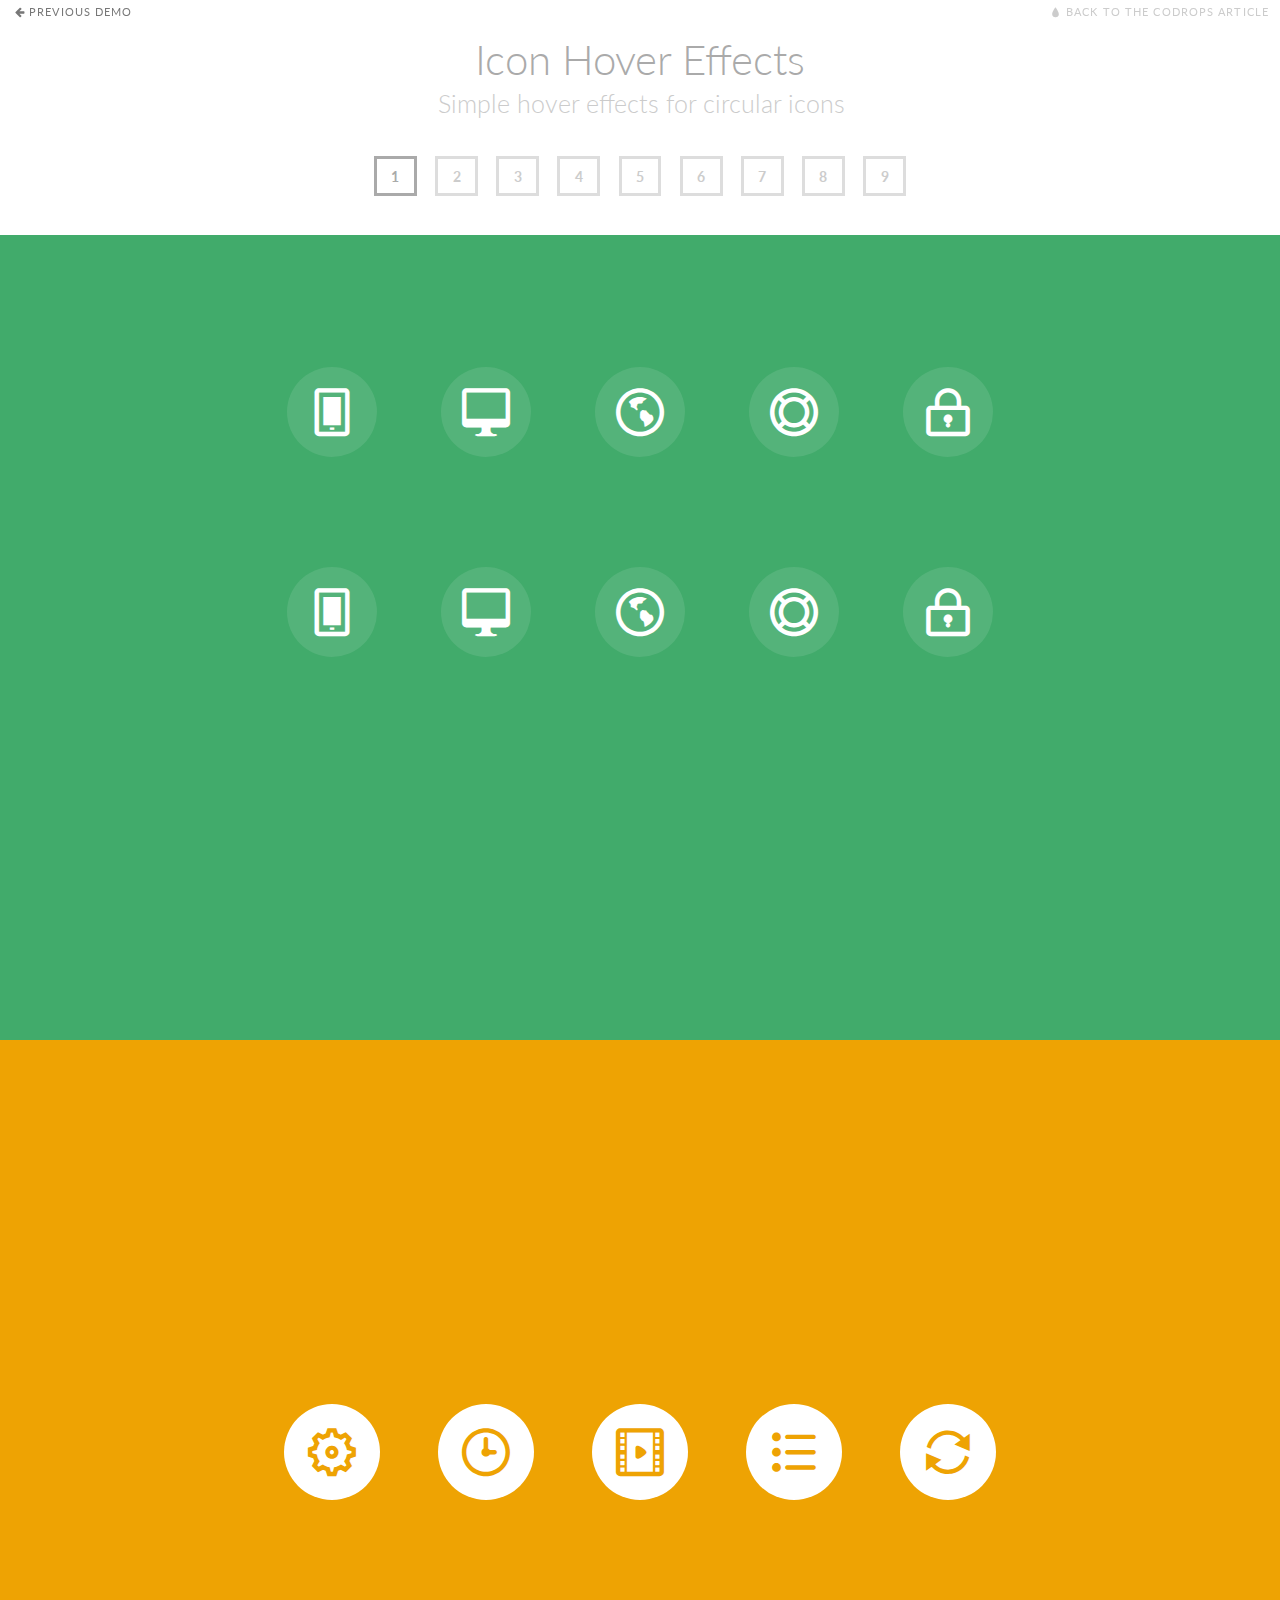
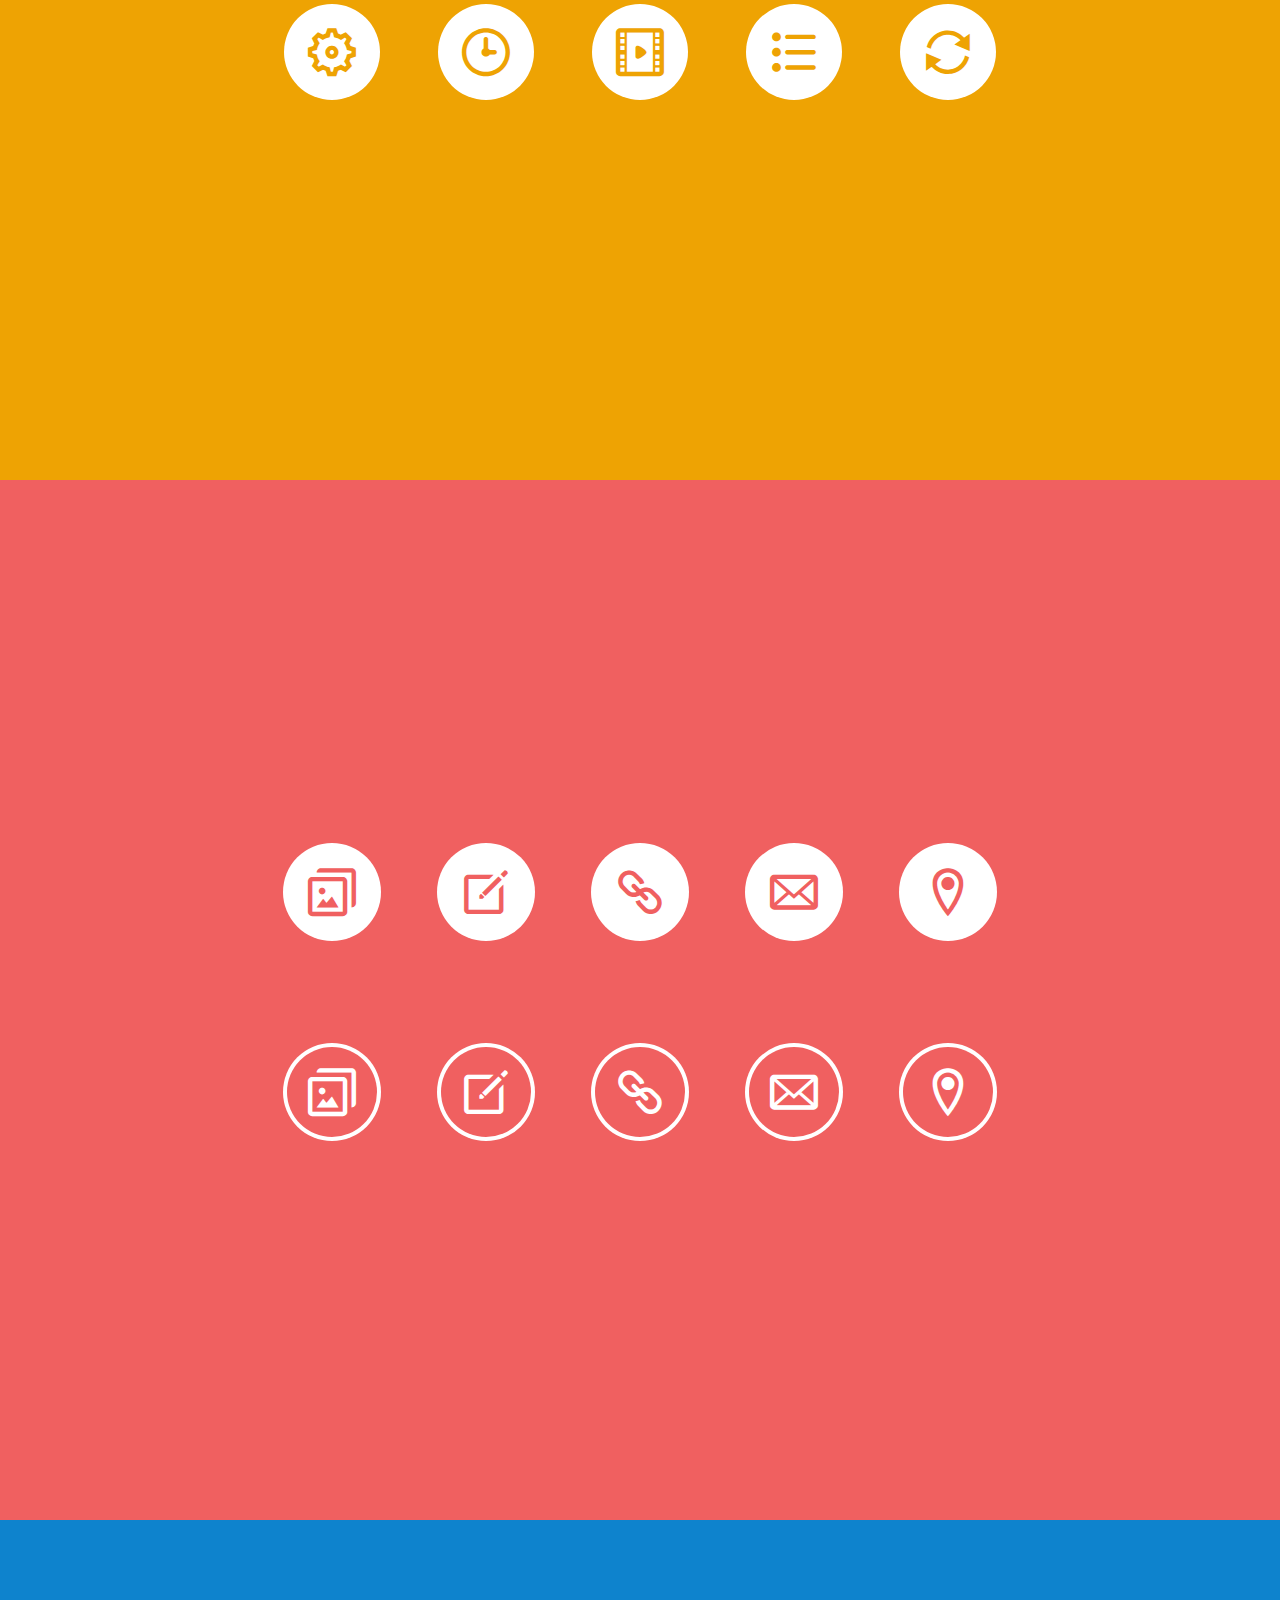
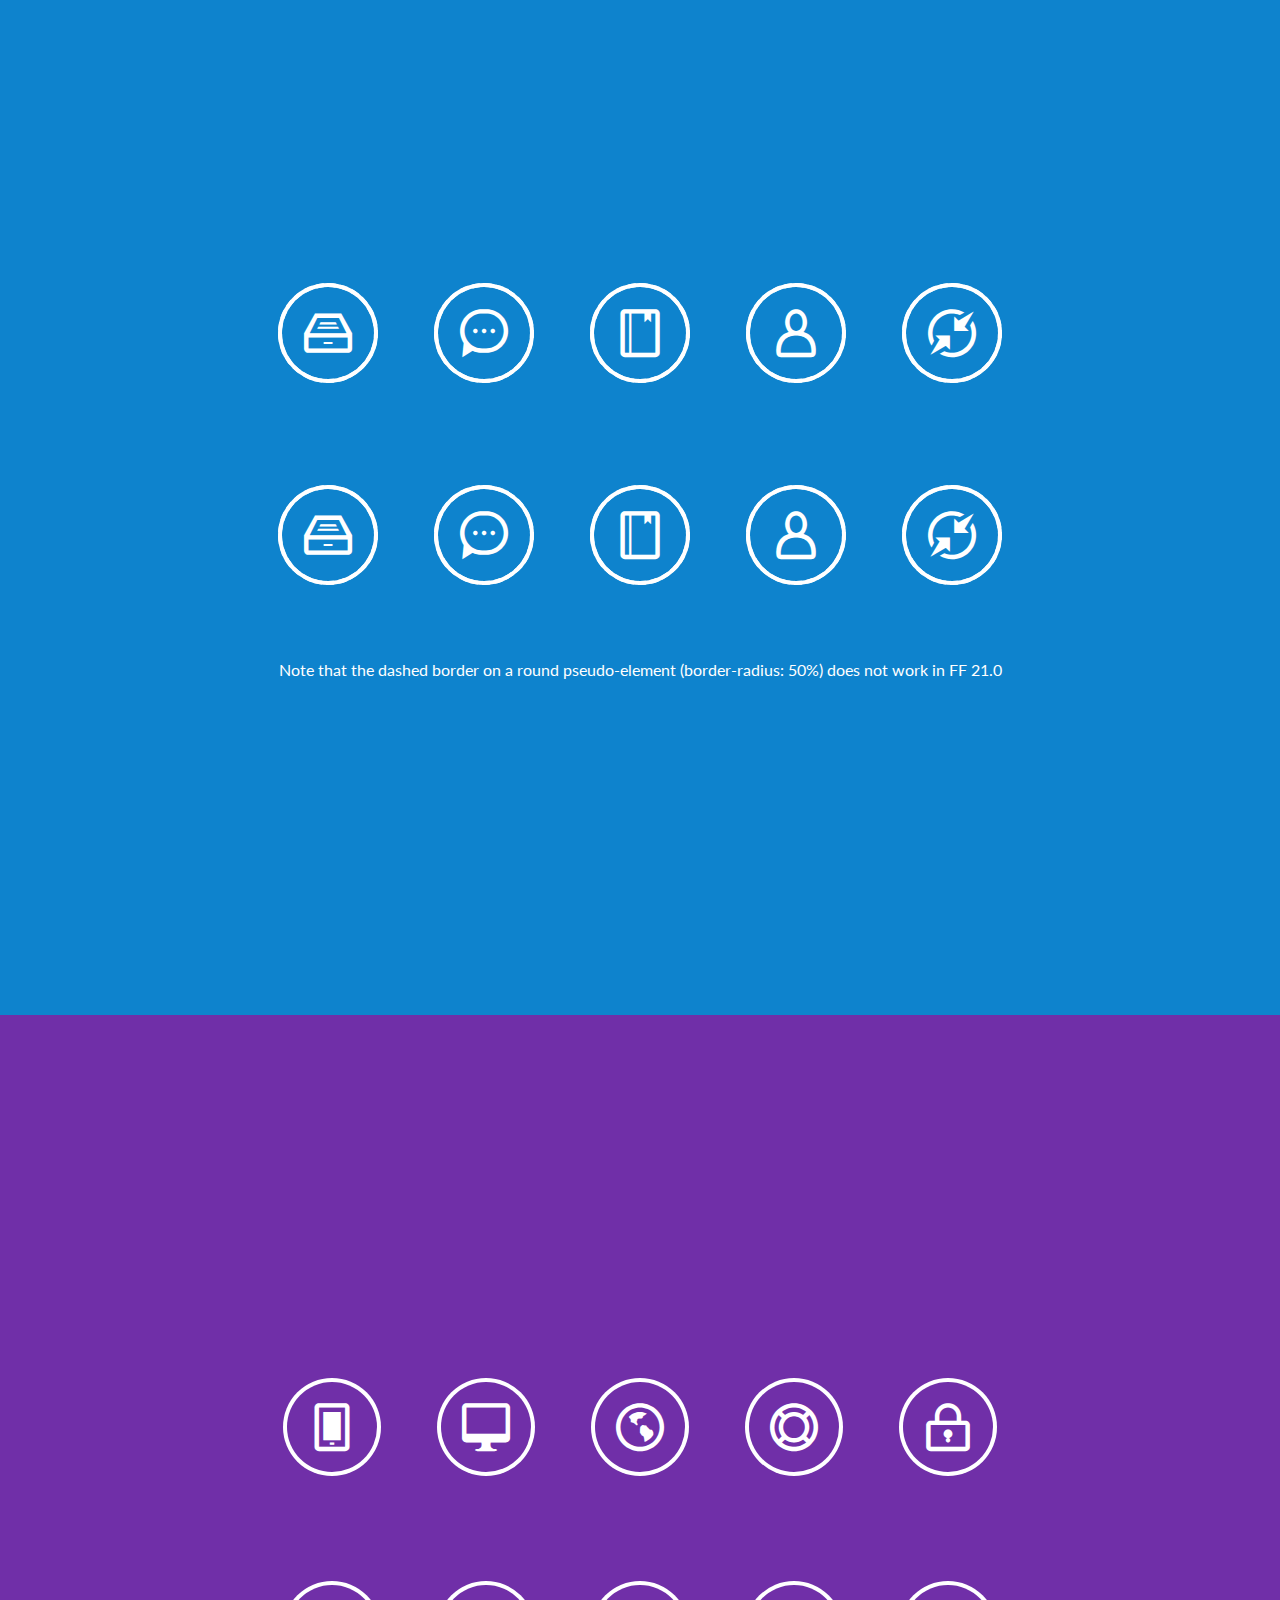
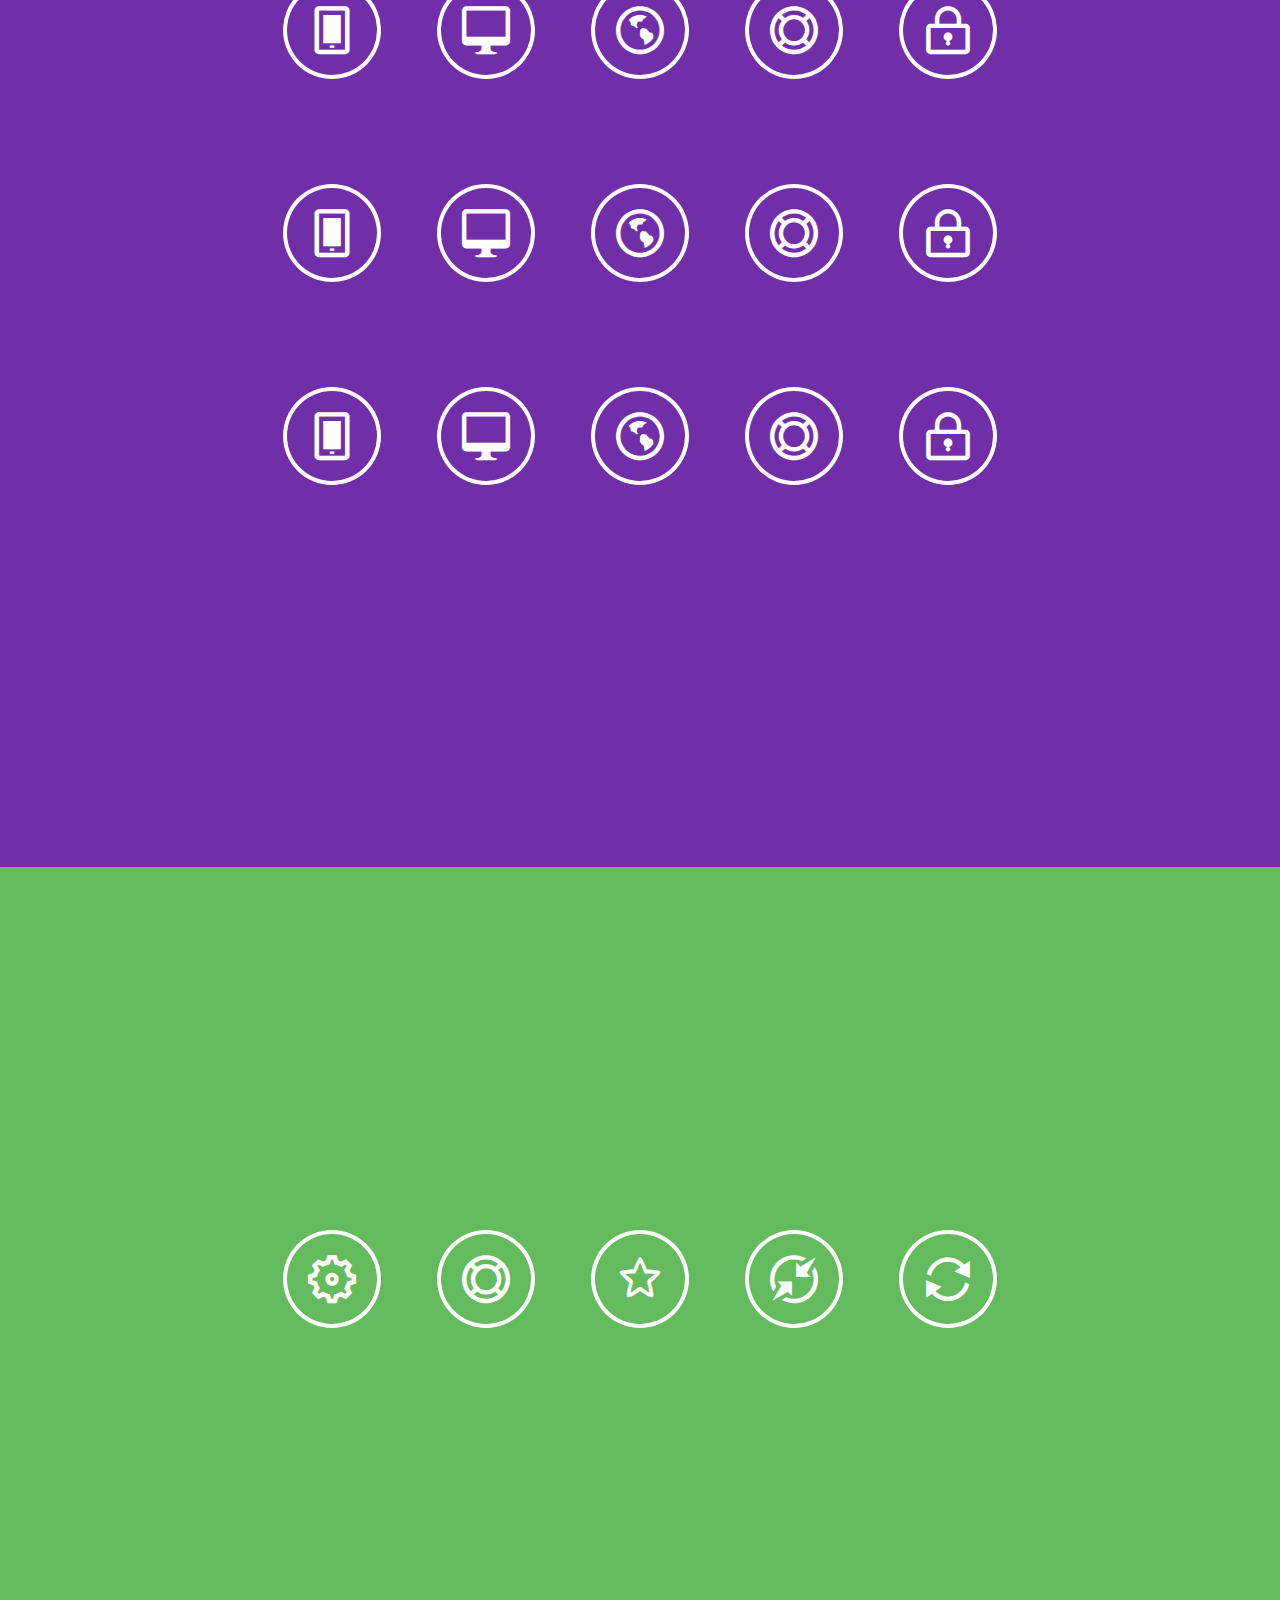
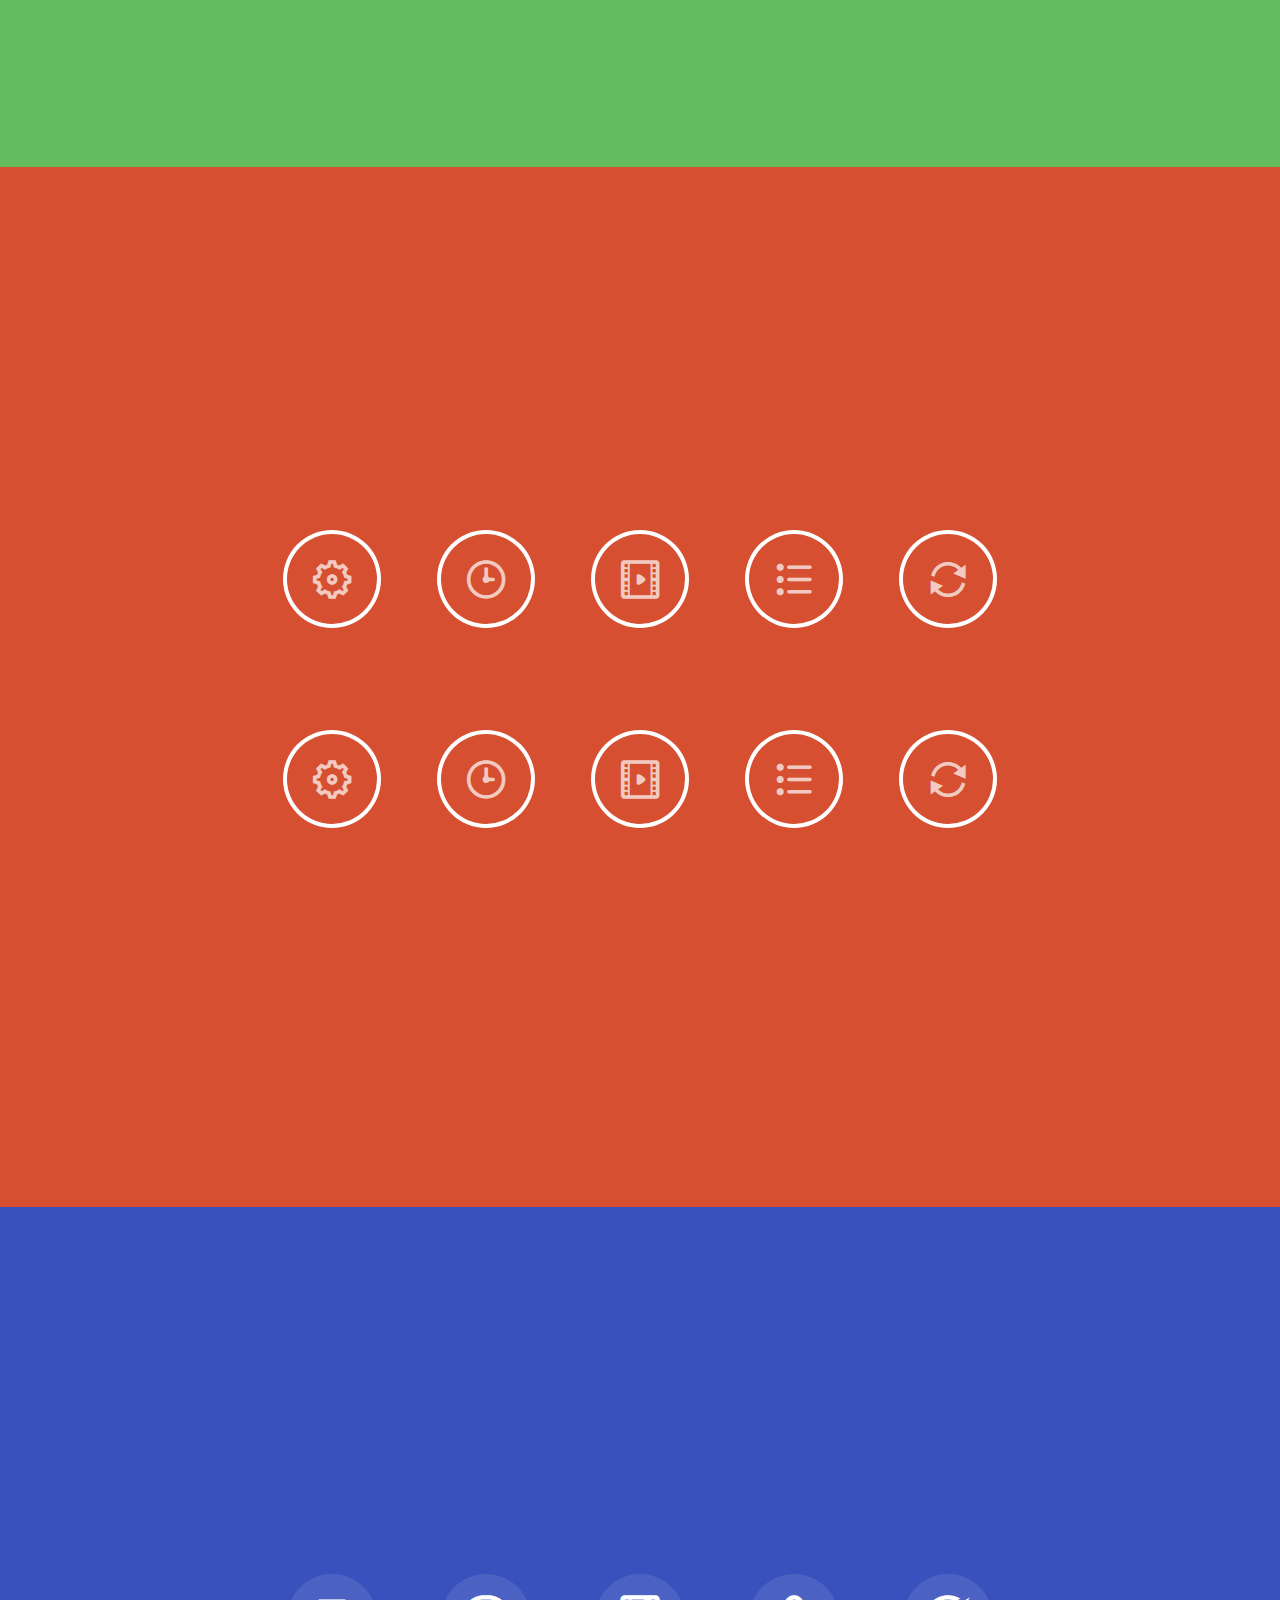
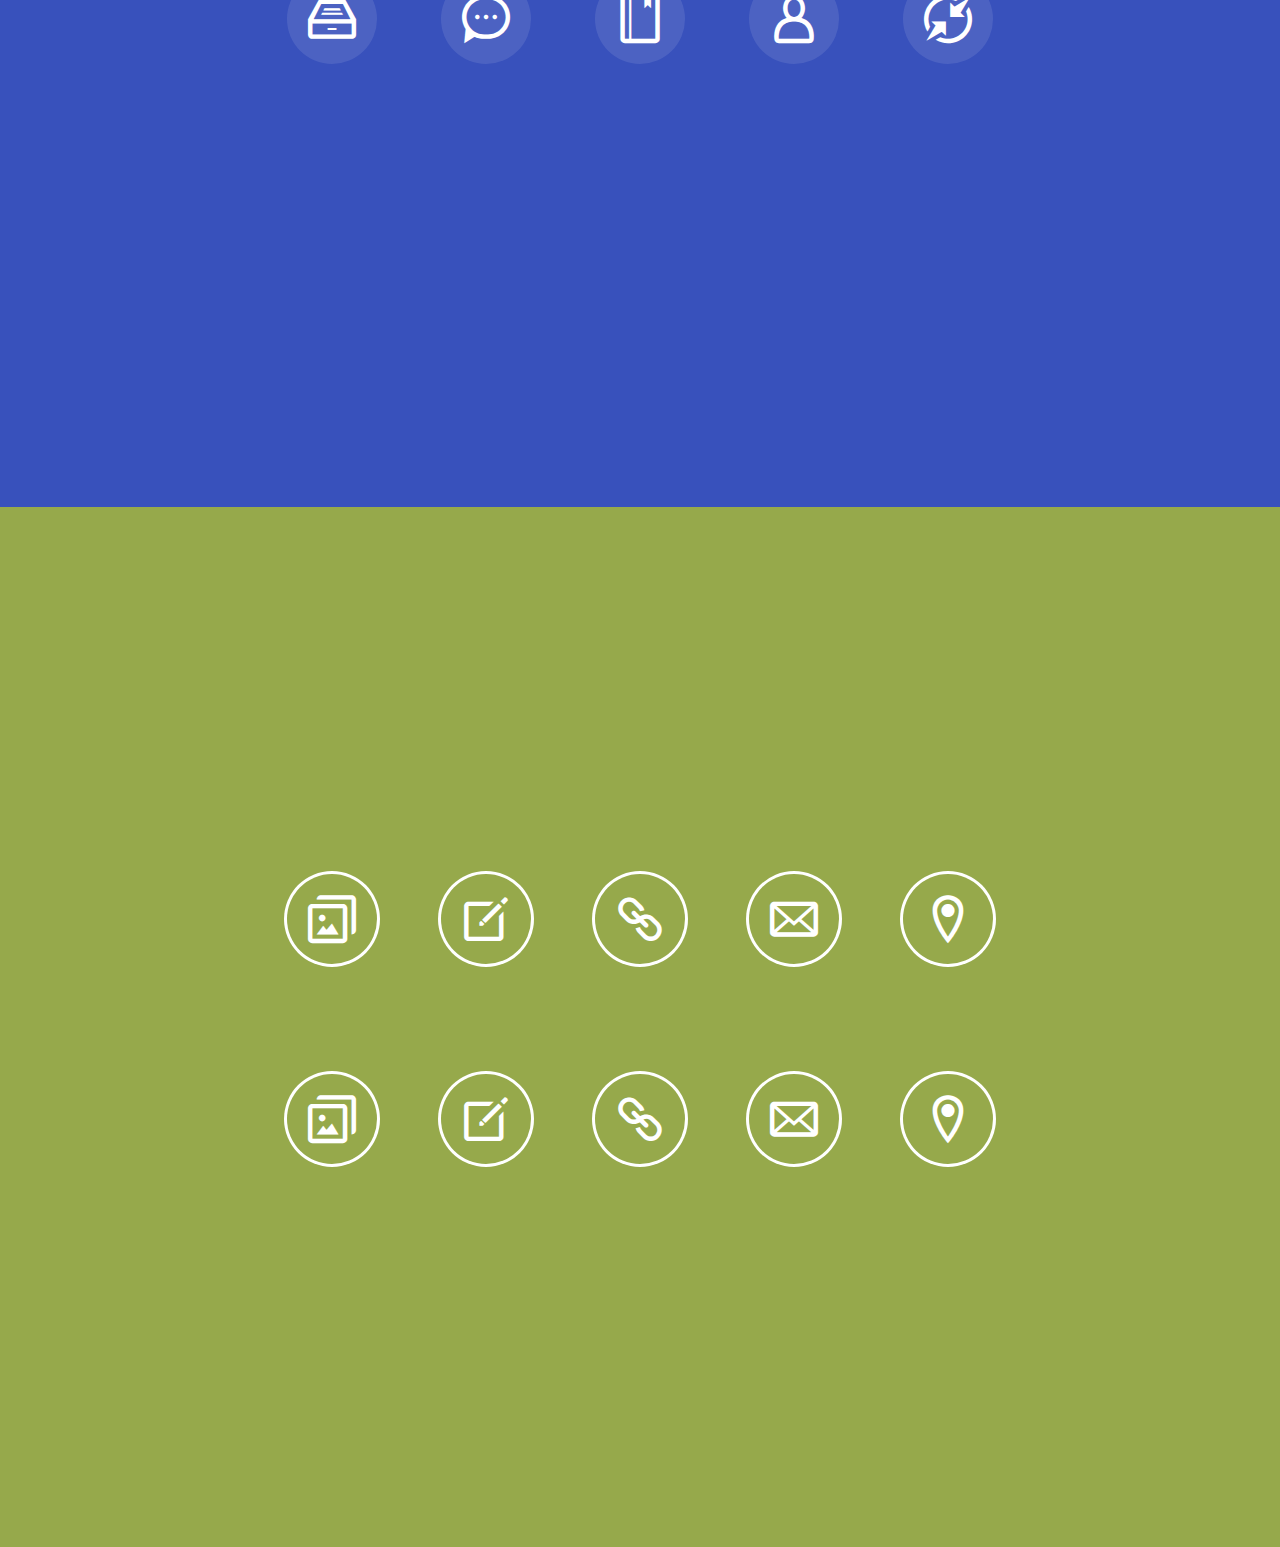
<file: assets/plugins/IconHoverEffects-master/index.html>
<!DOCTYPE html>
<html lang="en" class="no-js">
	<head>
		<meta charset="UTF-8" />
		<meta http-equiv="X-UA-Compatible" content="IE=edge,chrome=1"> 
		<meta name="viewport" content="width=device-width, initial-scale=1.0"> 
		<title>Simple Icon Hover Effects with CSS Transitions and Animations</title>
		<meta name="description" content="Simple Icon Hover Effects with CSS Transitions and Animations" />
		<meta name="keywords" content="icons, hover, round, circular, transition, animation, css3" />
		<meta name="author" content="Codrops" />
		<link rel="shortcut icon" href="../favicon.ico"> 
		<link rel="stylesheet" type="text/css" href="css/default.css" />
		<link rel="stylesheet" type="text/css" href="css/component.css" />
		<script src="js/modernizr.custom.js"></script>
	</head>
	<body>
		<div class="container">
			<!-- Top Navigation -->
			<div class="codrops-top clearfix">
				<a class="codrops-icon codrops-icon-prev" href="http://tympanus.net/Development/PseudoElementsAnimationsTransitions/"><span>Previous Demo</span></a>
				<span class="right"><a class="codrops-icon codrops-icon-drop" href="http://tympanus.net/codrops/?p=15265"><span>Back to the Codrops Article</span></a></span>
			</div>
			<header>
				<h1>Icon Hover Effects <span>Simple hover effects for circular icons</span></h1>	
				<nav id="codrops-demos" class="codrops-demos">
					<a href="#set-1">1</a>
					<a href="#set-2">2</a>
					<a href="#set-3">3</a>
					<a href="#set-4">4</a>
					<a href="#set-5">5</a>
					<a href="#set-6">6</a>
					<a href="#set-7">7</a>
					<a href="#set-8">8</a>
					<a href="#set-9">9</a>
				</nav>
			</header>
			<section id="set-1">
				<div class="hi-icon-wrap hi-icon-effect-1 hi-icon-effect-1a">
					<a href="#set-1" class="hi-icon hi-icon-mobile">Mobile</a>
					<a href="#set-1" class="hi-icon hi-icon-screen">Desktop</a>
					<a href="#set-1" class="hi-icon hi-icon-earth">Partners</a>
					<a href="#set-1" class="hi-icon hi-icon-support">Support</a>
					<a href="#set-1" class="hi-icon hi-icon-locked">Security</a>
				</div>
				<div class="hi-icon-wrap hi-icon-effect-1 hi-icon-effect-1b">
					<a href="#set-1" class="hi-icon hi-icon-mobile">Mobile</a>
					<a href="#set-1" class="hi-icon hi-icon-screen">Desktop</a>
					<a href="#set-1" class="hi-icon hi-icon-earth">Partners</a>
					<a href="#set-1" class="hi-icon hi-icon-support">Support</a>
					<a href="#set-1" class="hi-icon hi-icon-locked">Security</a>
				</div>
			</section>
			<section id="set-2">
				<div class="hi-icon-wrap hi-icon-effect-2 hi-icon-effect-2a">
					<a href="#set-2" class="hi-icon hi-icon-cog">Settings</a>
					<a href="#set-2" class="hi-icon hi-icon-clock">Time</a>
					<a href="#set-2" class="hi-icon hi-icon-videos">Videos</a>
					<a href="#set-2" class="hi-icon hi-icon-list">List</a>
					<a href="#set-2" class="hi-icon hi-icon-refresh">Refresh</a>
				</div>
				<div class="hi-icon-wrap hi-icon-effect-2 hi-icon-effect-2b">
					<a href="#set-2" class="hi-icon hi-icon-cog">Settings</a>
					<a href="#set-2" class="hi-icon hi-icon-clock">Time</a>
					<a href="#set-2" class="hi-icon hi-icon-videos">Videos</a>
					<a href="#set-2" class="hi-icon hi-icon-list">List</a>
					<a href="#set-2" class="hi-icon hi-icon-refresh">Refresh</a>
				</div>
			</section>
			<section id="set-3">
				<div class="hi-icon-wrap hi-icon-effect-3 hi-icon-effect-3a">
					<a href="#set-3" class="hi-icon hi-icon-images">Images</a>
					<a href="#set-3" class="hi-icon hi-icon-pencil">Edit</a>
					<a href="#set-3" class="hi-icon hi-icon-link">Link</a>
					<a href="#set-3" class="hi-icon hi-icon-mail">Mail</a>
					<a href="#set-3" class="hi-icon hi-icon-location">Location</a>
				</div>
				<div class="hi-icon-wrap hi-icon-effect-3 hi-icon-effect-3b">
					<a href="#set-3" class="hi-icon hi-icon-images">Images</a>
					<a href="#set-3" class="hi-icon hi-icon-pencil">Edit</a>
					<a href="#set-3" class="hi-icon hi-icon-link">Link</a>
					<a href="#set-3" class="hi-icon hi-icon-mail">Mail</a>
					<a href="#set-3" class="hi-icon hi-icon-location">Location</a>
				</div>
			</section>
			<section id="set-4">
				<div class="hi-icon-wrap hi-icon-effect-4 hi-icon-effect-4a">
					<a href="#set-4" class="hi-icon hi-icon-archive">Archive</a>
					<a href="#set-4" class="hi-icon hi-icon-chat">Chat</a>
					<a href="#set-4" class="hi-icon hi-icon-bookmark">Bookmarks</a>
					<a href="#set-4" class="hi-icon hi-icon-user">User</a>
					<a href="#set-4" class="hi-icon hi-icon-contract">Contact</a>
				</div>
				<div class="hi-icon-wrap hi-icon-effect-4 hi-icon-effect-4b">
					<a href="#set-4" class="hi-icon hi-icon-archive">Archive</a>
					<a href="#set-4" class="hi-icon hi-icon-chat">Chat</a>
					<a href="#set-4" class="hi-icon hi-icon-bookmark">Bookmarks</a>
					<a href="#set-4" class="hi-icon hi-icon-user">User</a>
					<a href="#set-4" class="hi-icon hi-icon-contract">Contact</a>
				</div>
				<p>Note that the dashed border on a round pseudo-element (border-radius: 50%) does not work in FF 21.0</p>
			</section>
			<section id="set-5">
				<div class="hi-icon-wrap hi-icon-effect-5 hi-icon-effect-5a">
					<a href="#set-5" class="hi-icon hi-icon-mobile">Mobile</a>
					<a href="#set-5" class="hi-icon hi-icon-screen">Desktop</a>
					<a href="#set-5" class="hi-icon hi-icon-earth">Partners</a>
					<a href="#set-5" class="hi-icon hi-icon-support">Support</a>
					<a href="#set-5" class="hi-icon hi-icon-locked">Security</a>
				</div>
				<div class="hi-icon-wrap hi-icon-effect-5 hi-icon-effect-5b">
					<a href="#set-5" class="hi-icon hi-icon-mobile">Mobile</a>
					<a href="#set-5" class="hi-icon hi-icon-screen">Desktop</a>
					<a href="#set-5" class="hi-icon hi-icon-earth">Partners</a>
					<a href="#set-5" class="hi-icon hi-icon-support">Support</a>
					<a href="#set-5" class="hi-icon hi-icon-locked">Security</a>
				</div>
				<div class="hi-icon-wrap hi-icon-effect-5 hi-icon-effect-5c">
					<a href="#set-5" class="hi-icon hi-icon-mobile">Mobile</a>
					<a href="#set-5" class="hi-icon hi-icon-screen">Desktop</a>
					<a href="#set-5" class="hi-icon hi-icon-earth">Partners</a>
					<a href="#set-5" class="hi-icon hi-icon-support">Support</a>
					<a href="#set-5" class="hi-icon hi-icon-locked">Security</a>
				</div>
				<div class="hi-icon-wrap hi-icon-effect-5 hi-icon-effect-5d">
					<a href="#set-5" class="hi-icon hi-icon-mobile">Mobile</a>
					<a href="#set-5" class="hi-icon hi-icon-screen">Desktop</a>
					<a href="#set-5" class="hi-icon hi-icon-earth">Partners</a>
					<a href="#set-5" class="hi-icon hi-icon-support">Support</a>
					<a href="#set-5" class="hi-icon hi-icon-locked">Security</a>
				</div>
			</section>
			<section id="set-6">
				<div class="hi-icon-wrap hi-icon-effect-6">
					<a href="#set-6" class="hi-icon hi-icon-cog">Settings</a>
					<a href="#set-6" class="hi-icon hi-icon-support">Support</a>
					<a href="#set-6" class="hi-icon hi-icon-star">Fav</a>
					<a href="#set-6" class="hi-icon hi-icon-contract">Contract</a>
					<a href="#set-6" class="hi-icon hi-icon-refresh">Refresh</a>
				</div>
			</section>
			<section id="set-7">
				<div class="hi-icon-wrap hi-icon-effect-7 hi-icon-effect-7a">
					<a href="#set-7" class="hi-icon hi-icon-cog">Settings</a>
					<a href="#set-7" class="hi-icon hi-icon-clock">Time</a>
					<a href="#set-7" class="hi-icon hi-icon-videos">Videos</a>
					<a href="#set-7" class="hi-icon hi-icon-list">List</a>
					<a href="#set-7" class="hi-icon hi-icon-refresh">Refresh</a>
				</div>
				<div class="hi-icon-wrap hi-icon-effect-7 hi-icon-effect-7b">
					<a href="#set-7" class="hi-icon hi-icon-cog">Settings</a>
					<a href="#set-7" class="hi-icon hi-icon-clock">Time</a>
					<a href="#set-7" class="hi-icon hi-icon-videos">Videos</a>
					<a href="#set-7" class="hi-icon hi-icon-list">List</a>
					<a href="#set-7" class="hi-icon hi-icon-refresh">Refresh</a>
				</div>
			</section>
			<section id="set-8">
				<div class="hi-icon-wrap hi-icon-effect-8">
					<a href="#set-8" class="hi-icon hi-icon-archive">Archive</a>
					<a href="#set-8" class="hi-icon hi-icon-chat">Chat</a>
					<a href="#set-8" class="hi-icon hi-icon-bookmark">Bookmarks</a>
					<a href="#set-8" class="hi-icon hi-icon-user">User</a>
					<a href="#set-8" class="hi-icon hi-icon-contract">Contact</a>
				</div>
			</section>
			<section id="set-9">
				<div class="hi-icon-wrap hi-icon-effect-9 hi-icon-effect-9a">
					<a href="#set-9" class="hi-icon hi-icon-images">Images</a>
					<a href="#set-9" class="hi-icon hi-icon-pencil">Edit</a>
					<a href="#set-9" class="hi-icon hi-icon-link">Link</a>
					<a href="#set-9" class="hi-icon hi-icon-mail">Mail</a>
					<a href="#set-9" class="hi-icon hi-icon-location">Location</a>
				</div>
				<div class="hi-icon-wrap hi-icon-effect-9 hi-icon-effect-9b">
					<a href="#set-9" class="hi-icon hi-icon-images">Images</a>
					<a href="#set-9" class="hi-icon hi-icon-pencil">Edit</a>
					<a href="#set-9" class="hi-icon hi-icon-link">Link</a>
					<a href="#set-9" class="hi-icon hi-icon-mail">Mail</a>
					<a href="#set-9" class="hi-icon hi-icon-location">Location</a>
				</div>
			</section>
		</div><!-- /container -->
		<script>
			var hash = window.location.hash,
				current = 0,
				demos = Array.prototype.slice.call( document.querySelectorAll( '#codrops-demos > a' ) );
			
			if( hash === '' ) hash = '#set-1';
			setDemo( demos[ parseInt( hash.match(/#set-(\d+)/)[1] ) - 1 ] );

			demos.forEach( function( el, i ) {
				el.addEventListener( 'click', function() { setDemo( this ); } );
			} );

			function setDemo( el ) {
				var idx = demos.indexOf( el );
				if( current !== idx ) {
					var currentDemo = demos[ current ];
					currentDemo.className = currentDemo.className.replace(new RegExp("(^|\\s+)" + 'current-demo' + "(\\s+|$)"), ' ');
				}
				current = idx;
				el.className = 'current-demo'; 
			}
		</script>
	</body>
</html>
</file>
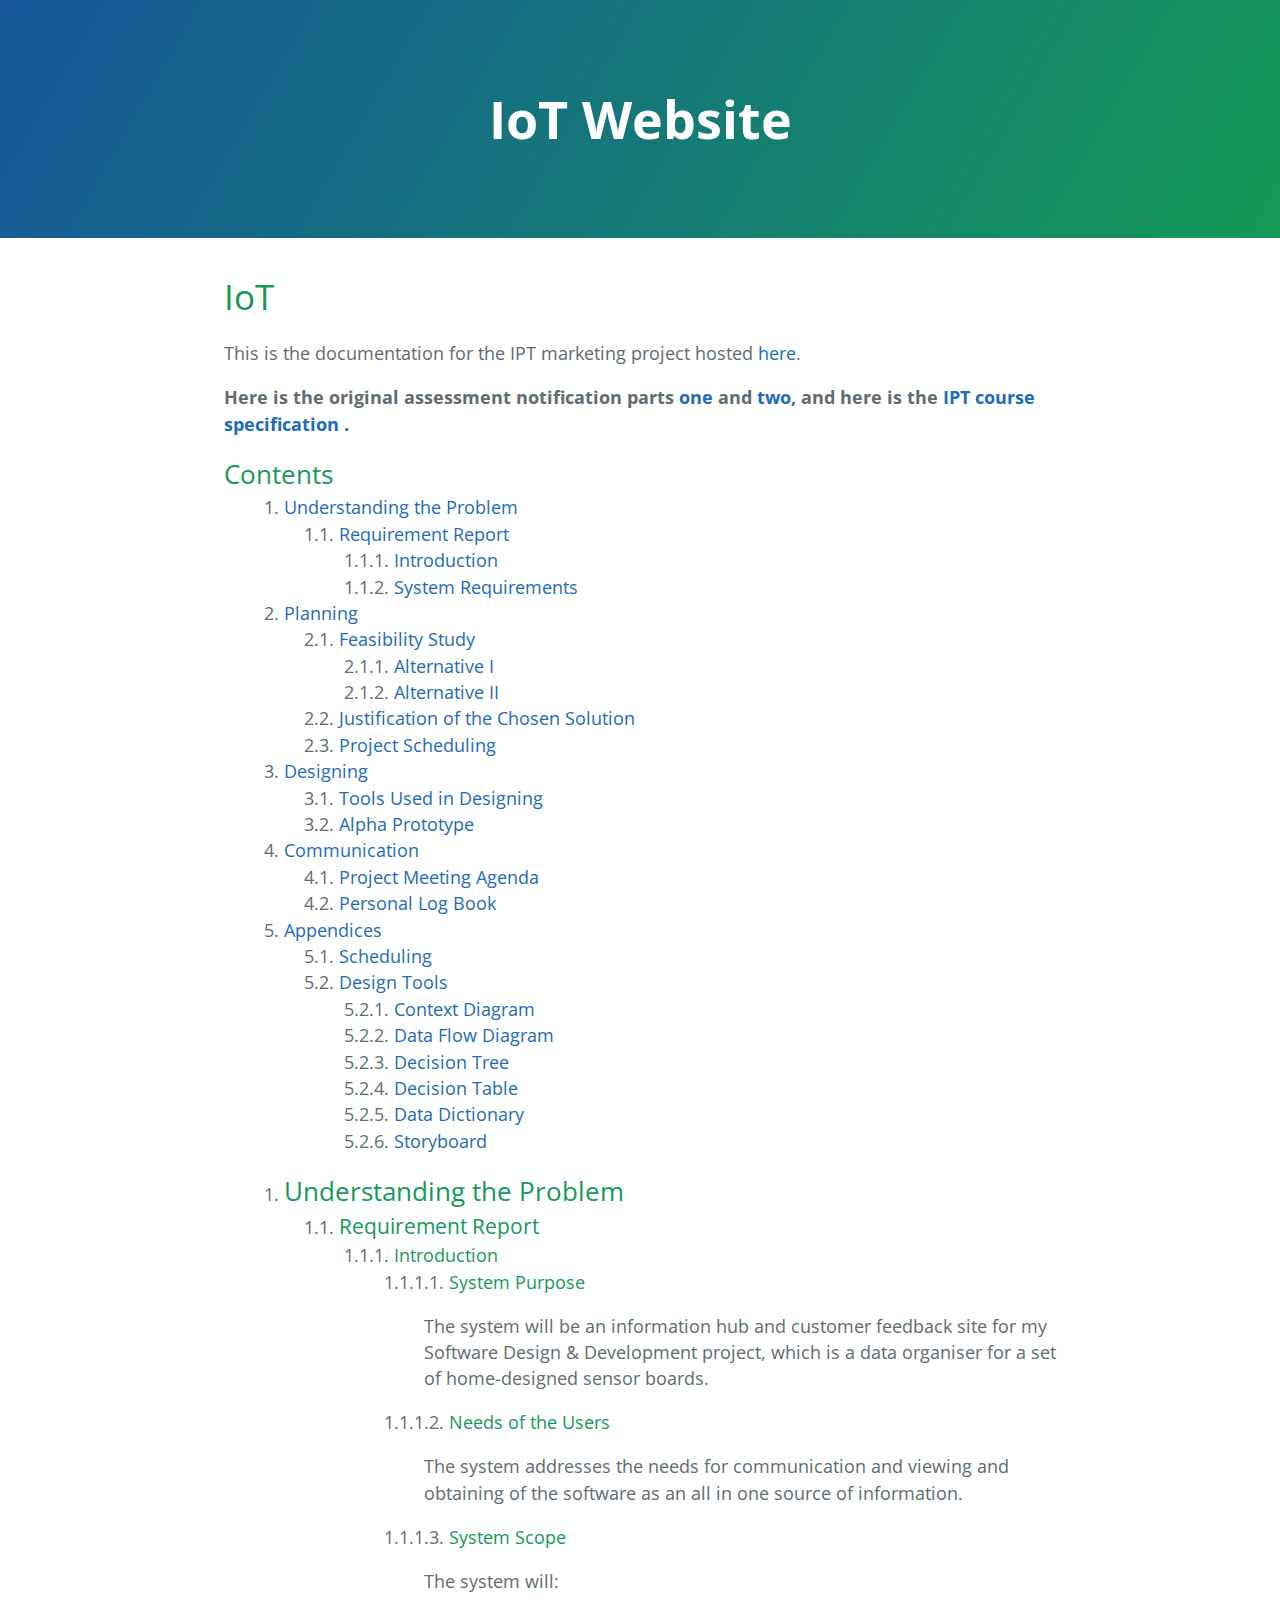
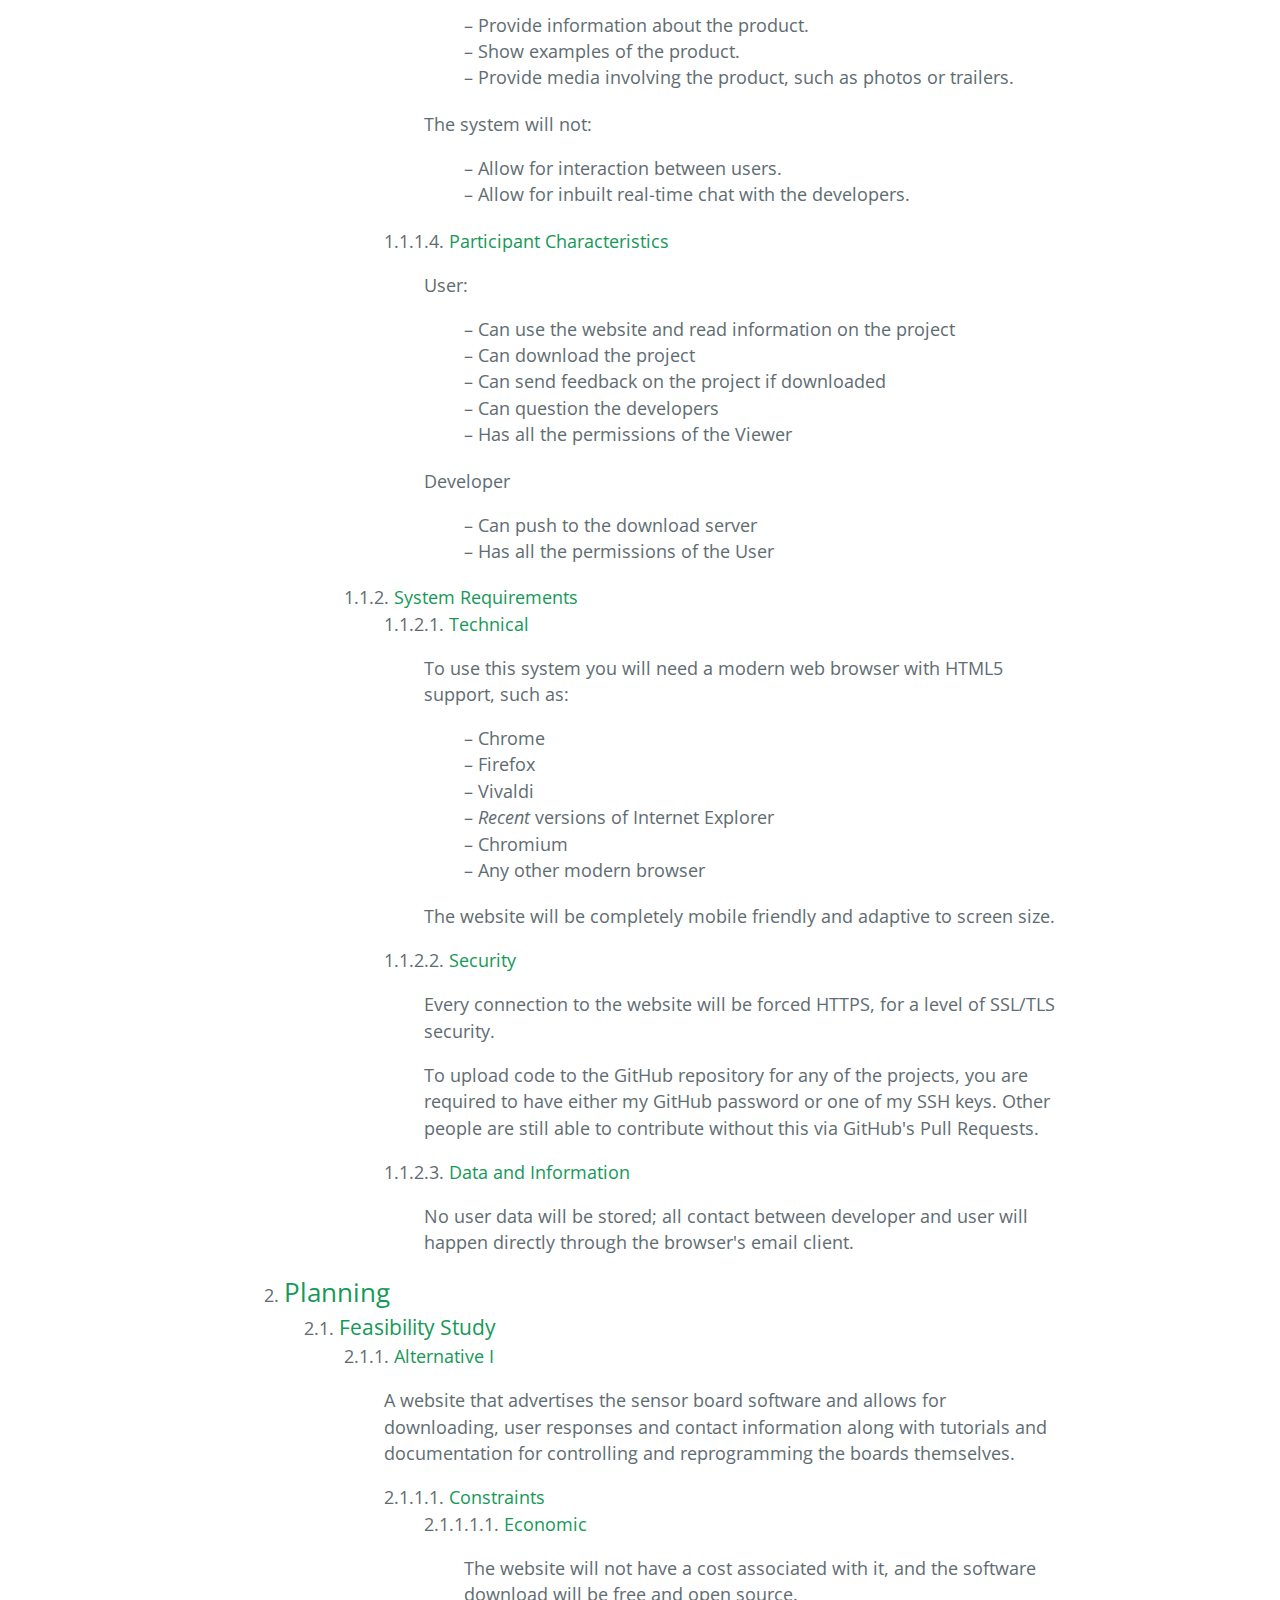
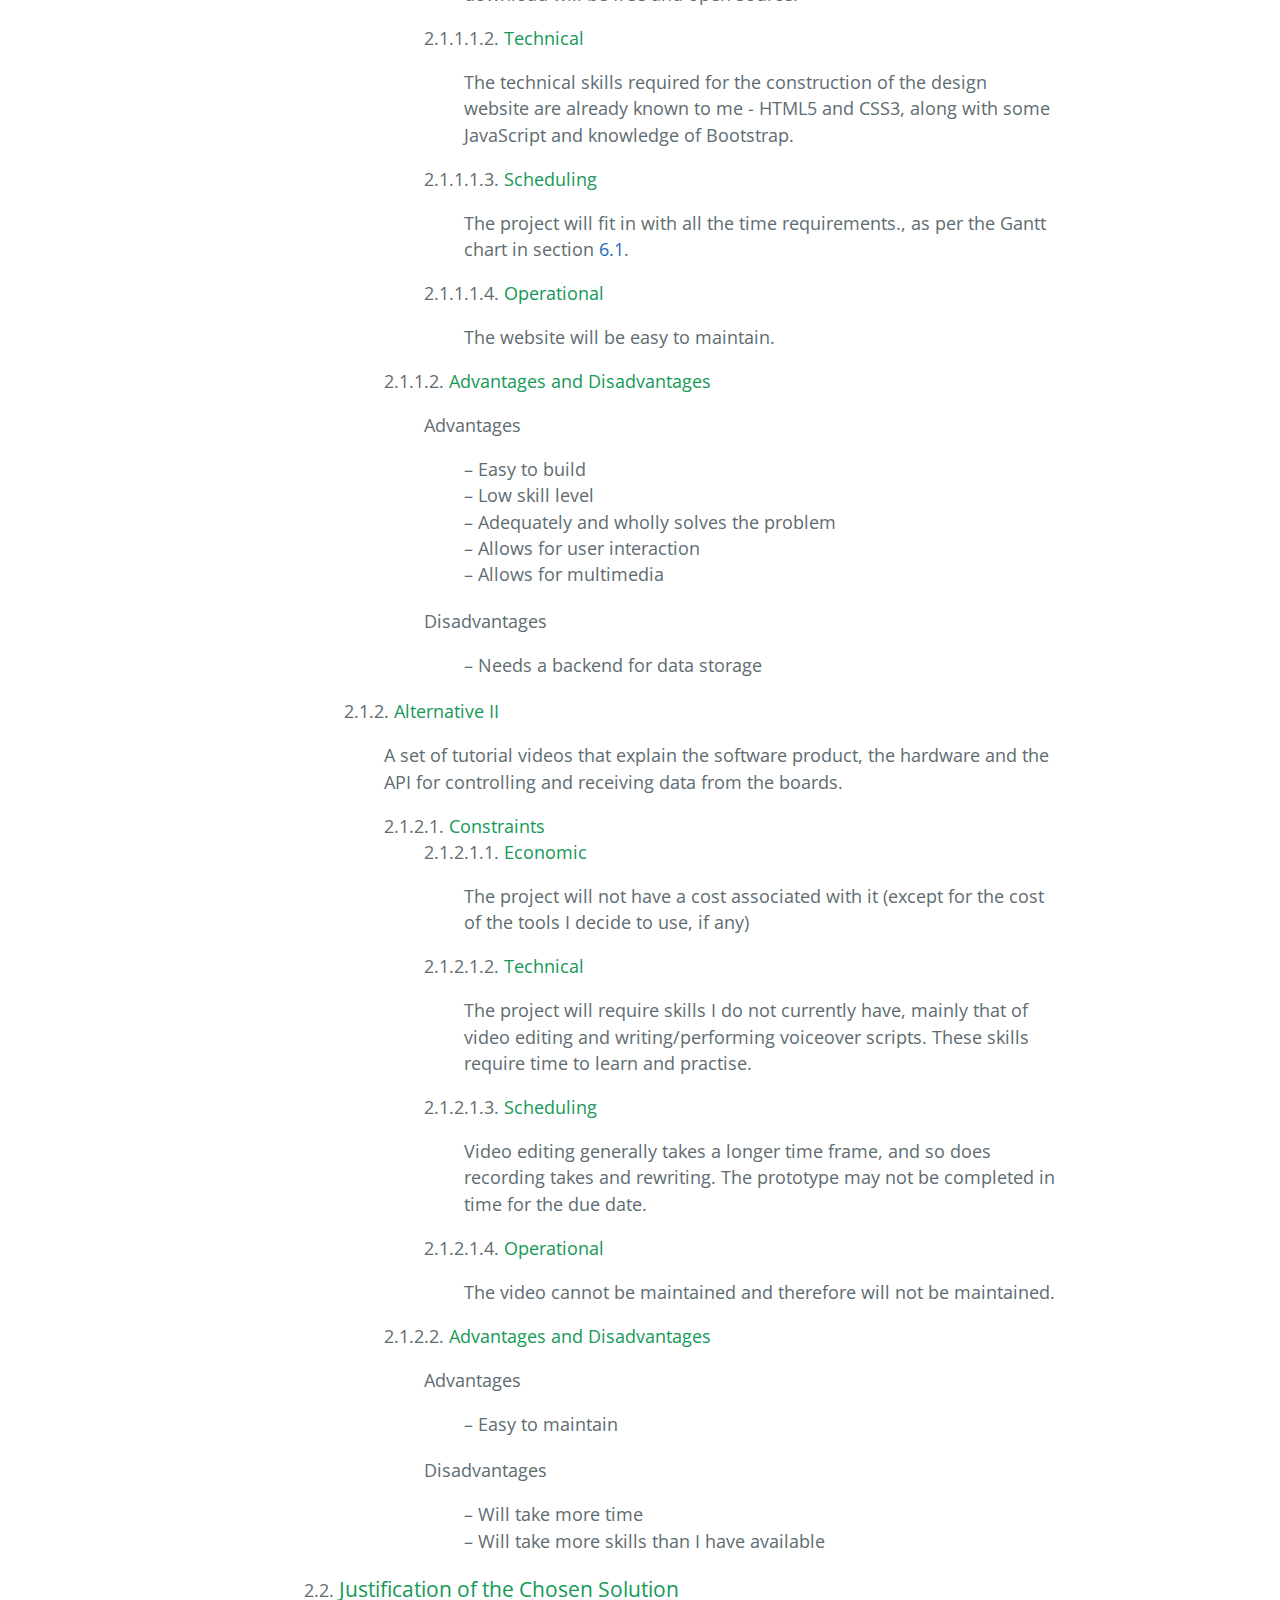
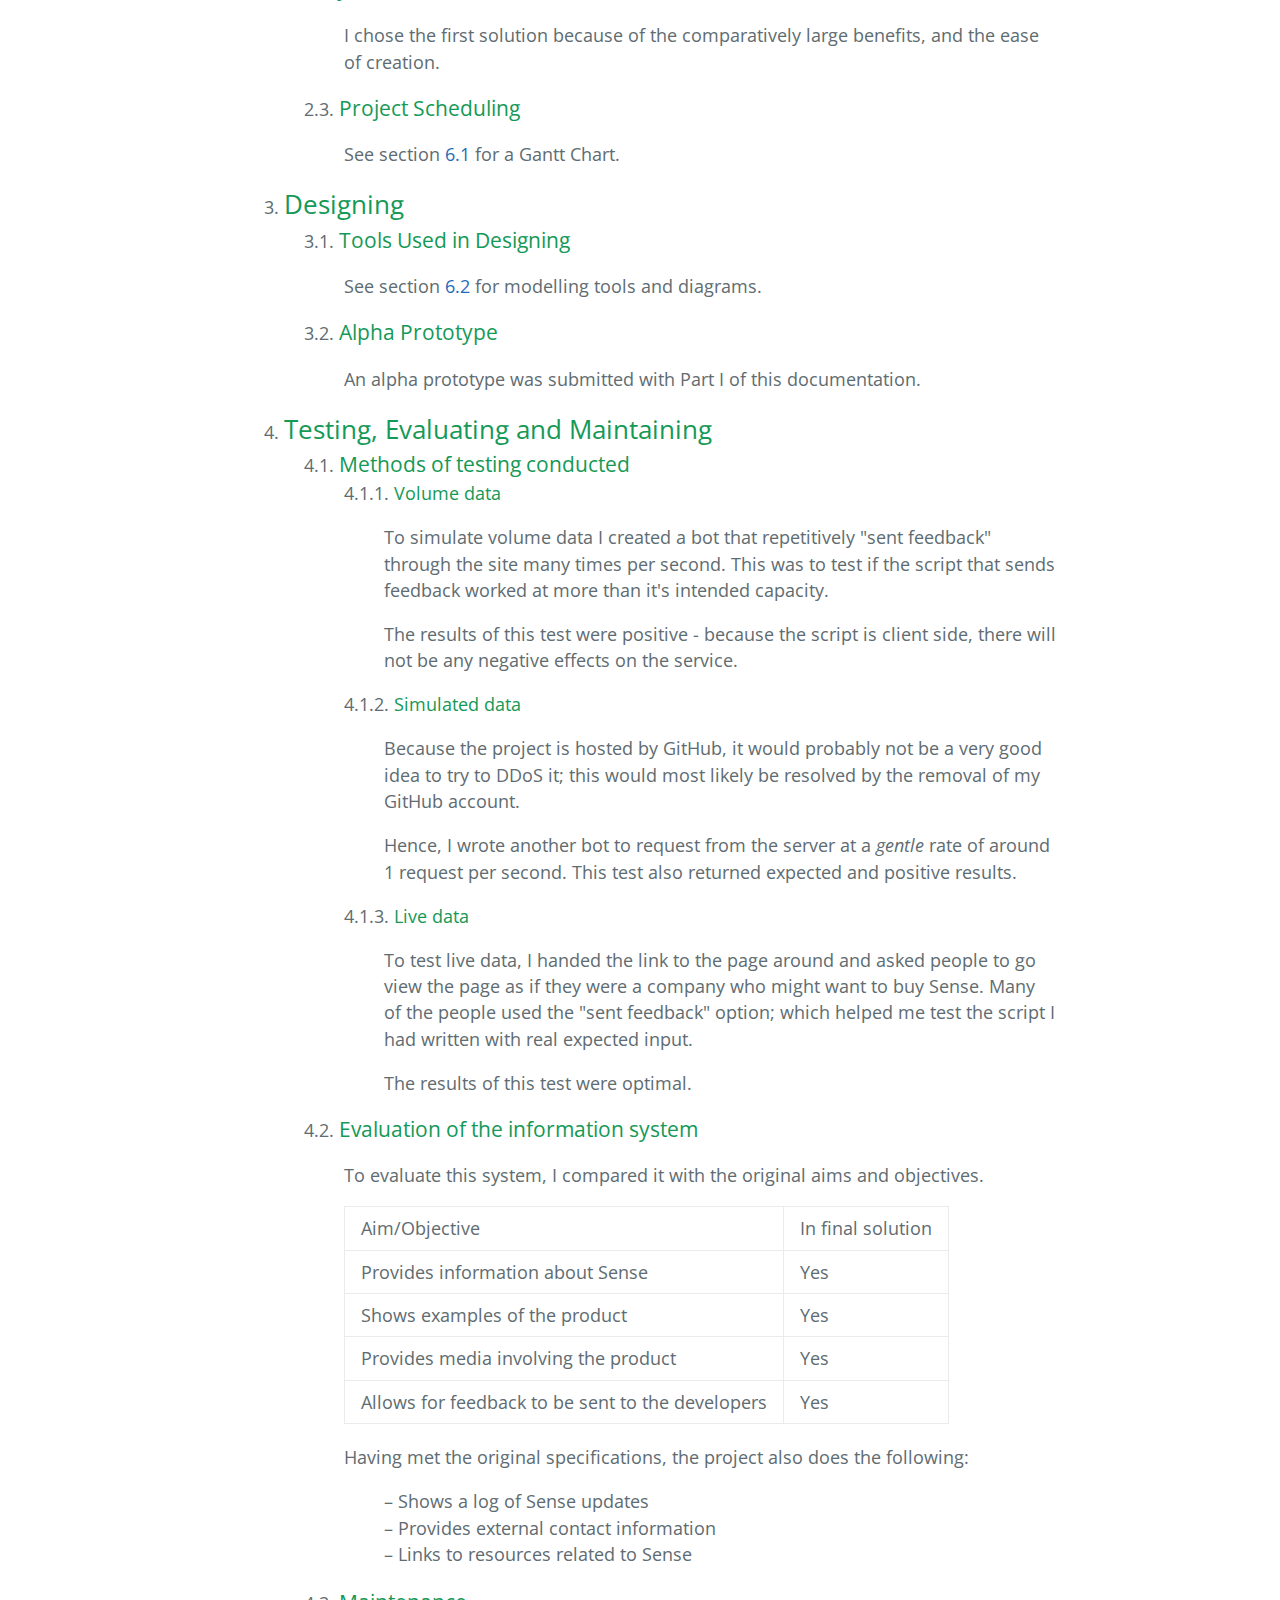
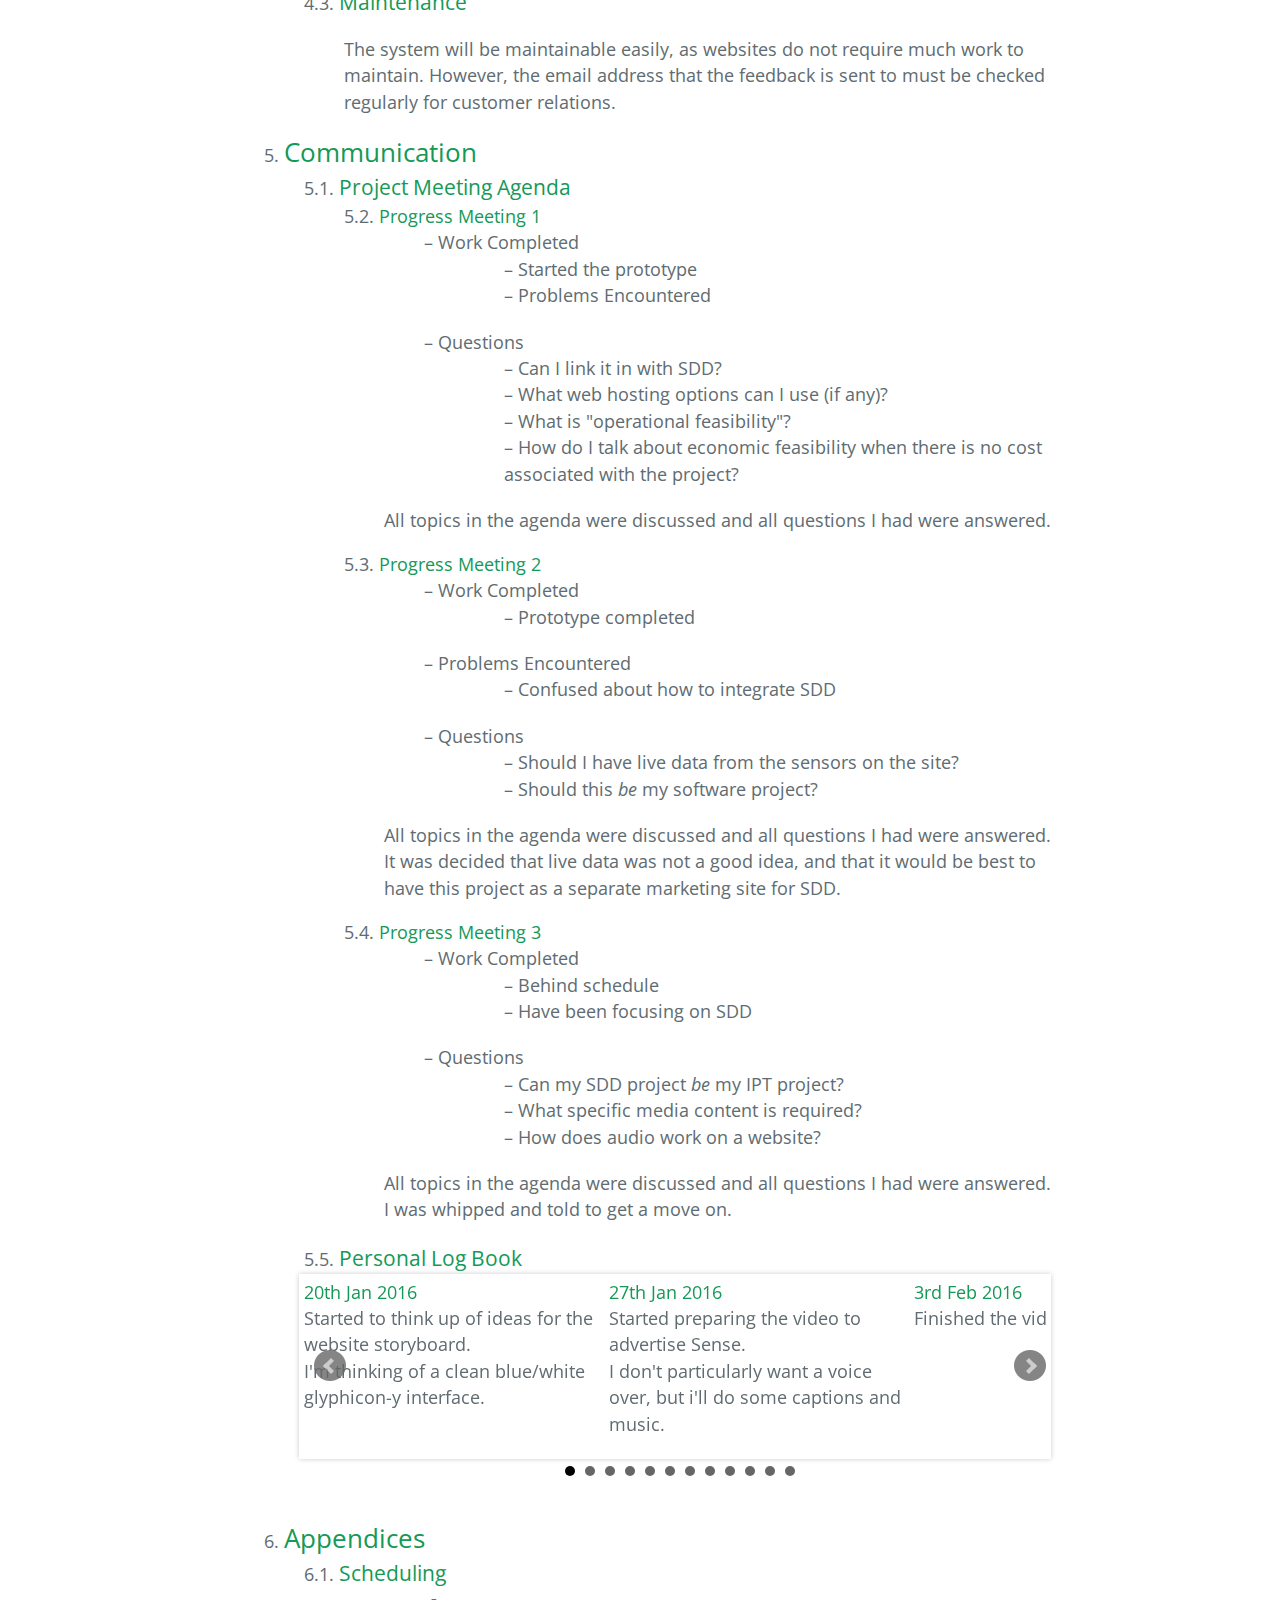
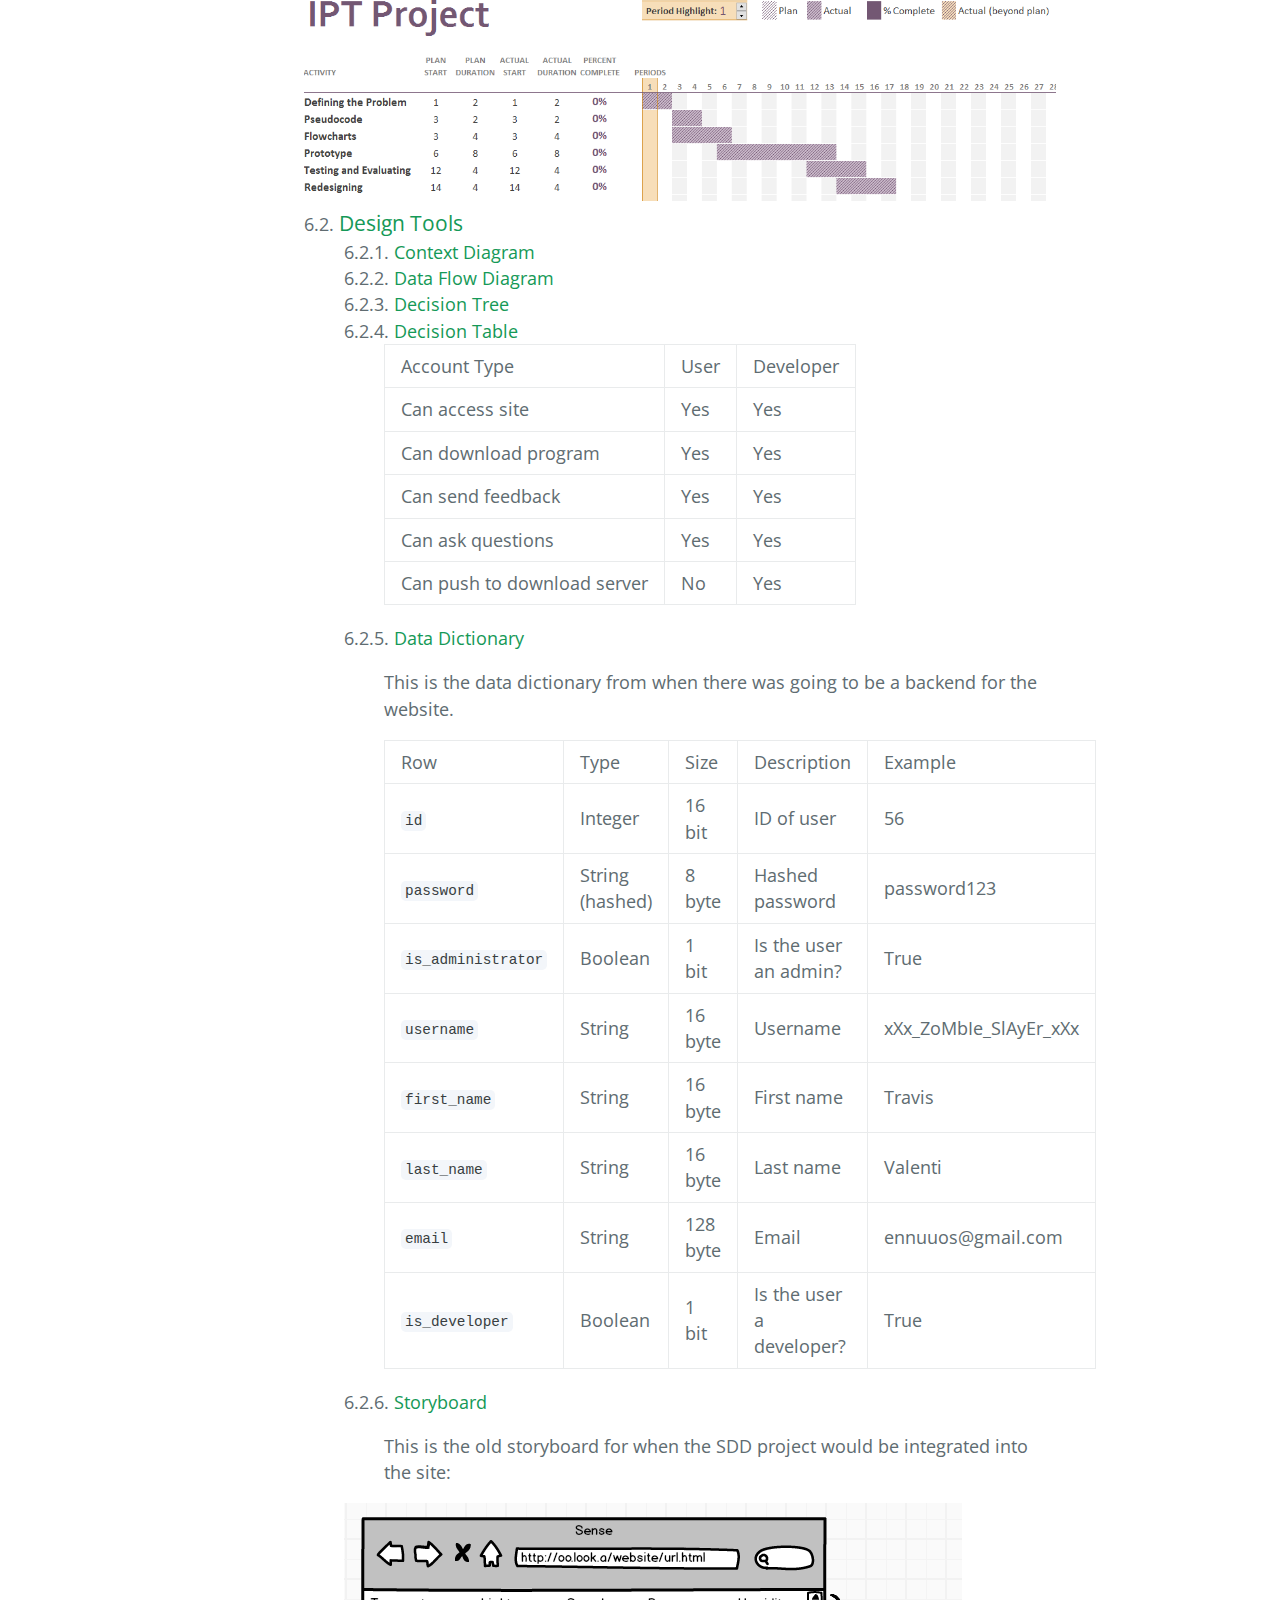
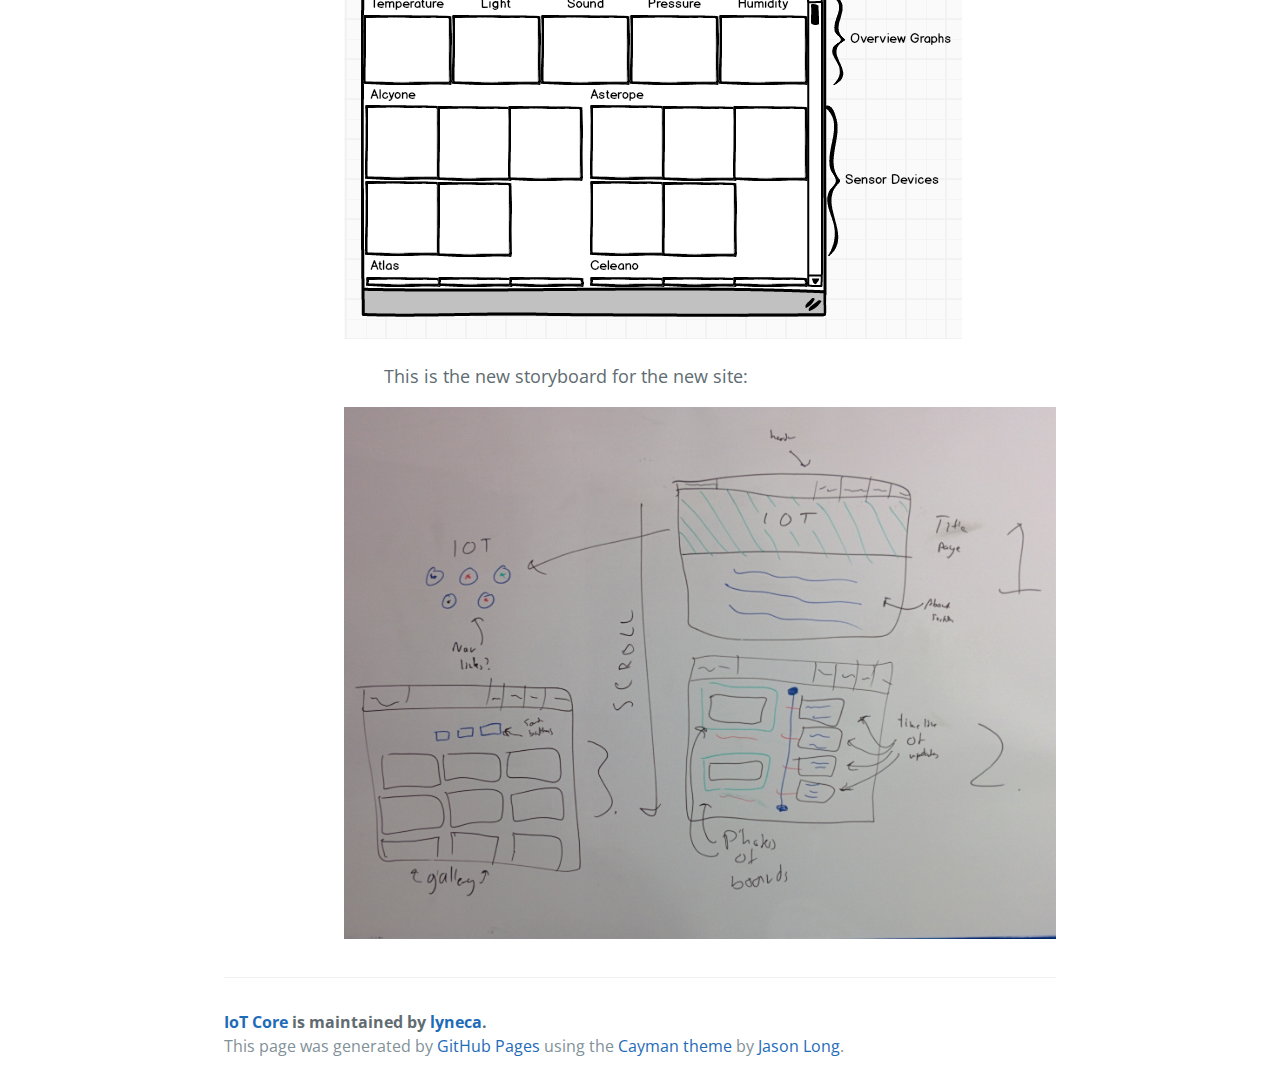
<file: docs.html>
<!DOCTYPE html>
<html lang="en-us">
<head>
    <meta charset="UTF-8">
    <title>IoT Website by lyneca</title>
    <meta name="viewport" content="width=device-width, initial-scale=1">
    <link rel="stylesheet" type="text/css" href="stylesheets/normalize.css" media="screen">
    <link href='https://fonts.googleapis.com/css?family=Open+Sans:400,700' rel='stylesheet' type='text/css'>
    <link rel="stylesheet" type="text/css" href="stylesheets/stylesheet.css" media="screen">
    <link rel="stylesheet" type="text/css" href="stylesheets/github-light.css" media="screen">
    <!-- jQuery library (served from Google) -->
    <script src="http://ajax.googleapis.com/ajax/libs/jquery/1.8.2/jquery.min.js"></script>
    <!-- bxSlider Javascript file -->
    <script src="assets/bxslider/jquery.bxslider.min.js"></script>
    <!-- bxSlider CSS file -->
    <link href="assets/bxslider/jquery.bxslider.css" rel="stylesheet"/>
</head>
<body>

<script type="text/javascript">
    function toggle_visibility(id) {
        var e = document.getElementById(id);
        if (e.style.display == 'block')
            e.style.display = 'none';
        else
            e.style.display = 'block';
    }
</script>
<script>
    $(document).ready(function () {
        $('.slider').bxSlider({
            slideWidth: 300,
            minSlides: 1,
            maxSlides: 3,
            slideMargin: 5
        });
    });
</script>
<section class="page-header">
    <h1 class="project-name">IoT Website<br></h1>
    <h2 class="project-tagline"></h2>
</section>

<section class="main-content">
    <h1>
        <a id="iot" class="anchor" href="#iot" aria-hidden="true"><span aria-hidden="true"
                                                                        class="octicon octicon-link"></span></a>IoT</h1>

    <p>This is the documentation for the IPT marketing project hosted <a href="index.html">here</a>.</p>

    <p><strong>
        Here is the original assessment notification parts <a href="assets/pdf/not_1.pdf">one</a> and
        <a href="assets/pdf/not_2.pdf">two</a>, and here is the
        <a href="https://boardofstudies.nsw.edu.au/syllabus_hsc/ipt-specifications.html">
            IPT course specification
        </a>.</strong>
    </p>

    <h2 id="top">Contents</h2>
    <ol>
        <li><a href="#1">Understanding the Problem</a>
            <ol>
                <li><a href="#1_1">Requirement Report</a>
                    <ol>
                        <li><a href="#1_1_1">Introduction</a></li>
                        <li><a href="#1_1_2">System Requirements</a></li>
                    </ol>
                </li>
            </ol>
        </li>
        <li><a href="#2">Planning</a>
            <ol>
                <li><a href="#2_1">Feasibility Study</a>
                    <ol>
                        <li><a href="#2_1_1">Alternative I</a></li>
                        <li><a href="#2_1_2">Alternative II</a></li>
                    </ol>
                </li>
                <li><a href="#2_2">Justification of the Chosen Solution</a></li>
                <li><a href="#2_3">Project Scheduling</a></li>
            </ol>
        </li>
        <li><a href="#3">Designing</a>
            <ol>
                <li><a href="#3_1">Tools Used in Designing</a></li>
                <li><a href="#3_2">Alpha Prototype</a></li>
            </ol>
        </li>
        <li><a href="#5">Communication</a>
            <ol>
                <li><a href="#5_1">Project Meeting Agenda</a></li>
                <li><a href="#5_2">Personal Log Book</a></li>
            </ol>
        </li>
        <li><a href="#6">Appendices</a>
            <ol>
                <li><a href="#6_1">Scheduling</a></li>
                <li><a href="#6_2">Design Tools</a>
                    <ol>
                        <li><a href="#6_2_1">Context Diagram</a></li>
                        <li><a href="#6_2_2">Data Flow Diagram</a></li>
                        <li><a href="#6_2_3">Decision Tree</a></li>
                        <li><a href="#6_2_4">Decision Table</a></li>
                        <li><a href="#6_2_5">Data Dictionary</a></li>
                        <li><a href="#6_2_6">Storyboard</a></li>
                    </ol>
                </li>
            </ol>
        </li>
    </ol>
    <ol>
        <li id="1"><h2>Understanding the Problem</h2>
            <ol>
                <li id="1_1"><h3>Requirement Report</h3>
                    <ol>
                        <li id="1_1_1"><h4>Introduction</h4>
                            <ol>
                                <li><h4>System Purpose</h4>
                                    <p>
                                        The system will be an information hub and customer feedback site for my Software
                                        Design & Development project, which is a data organiser for a set of
                                        home-designed sensor boards.
                                    </p>
                                </li>
                                <li><h4>Needs of the Users</h4>
                                    <p>
                                        The system addresses the needs for communication and viewing and obtaining of
                                        the software as an all in one source of information.
                                    </p>
                                </li>
                                <li><h4>System Scope</h4>
                                    <p>
                                        The system will:
                                    </p>
                                    <ul>
                                        <li class="no-counter">Provide information about the product.</li>
                                        <li class="no-counter">Show examples of the product.</li>
                                        <li class="no-counter">
                                            Provide media involving the product, such as photos or trailers.
                                        </li>
                                    </ul>
                                    <p>
                                        The system will not:
                                    </p>
                                    <ul>
                                        <li class="no-counter">Allow for interaction between users.</li>
                                        <li class="no-counter">
                                            Allow for inbuilt real-time chat with the developers.
                                        </li>
                                    </ul>
                                </li>
                                <li><h4>Participant Characteristics</h4>
                                    <p>User:</p>
                                    <ul>
                                        <li class="no-counter">
                                            Can use the website and read information on the project
                                        </li>
                                        <li class="no-counter">Can download the project</li>
                                        <li class="no-counter">Can send feedback on the project if downloaded</li>
                                        <li class="no-counter">Can question the developers</li>
                                        <li class="no-counter">Has all the permissions of the Viewer</li>
                                    </ul>
                                    <p>Developer</p>
                                    <ul>
                                        <li class="no-counter">Can push to the download server</li>
                                        <li class="no-counter">Has all the permissions of the User</li>
                                    </ul>
                                </li>
                            </ol>
                        </li>
                        <li id="1_1_2"><h4>System Requirements</h4>
                            <ol>
                                <li><h4>Technical</h4>
                                    <p>
                                        To use this system you will need a modern web browser with HTML5 support, such
                                        as:
                                    </p>
                                    <ul>
                                        <li class="no-counter">Chrome</li>
                                        <li class="no-counter">Firefox</li>
                                        <li class="no-counter">Vivaldi</li>
                                        <li class="no-counter"><em>Recent</em> versions of Internet Explorer</li>
                                        <li class="no-counter">Chromium</li>
                                        <li class="no-counter">Any other modern browser</li>
                                    </ul>
                                    <p>
                                        The website will be completely mobile friendly and adaptive to screen size.
                                    </p>
                                </li>
                                <li><h4>Security</h4>
                                    <p>
                                        Every connection to the website will be forced HTTPS, for a level of SSL/TLS
                                        security.
                                    </p>
                                    <p>
                                        To upload code to the GitHub repository for any of the projects, you are
                                        required to have either my GitHub password or one of my SSH keys. Other people
                                        are still able to contribute without this via GitHub's Pull Requests.
                                    </p>
                                </li>
                                <li><h4>Data and Information</h4>
                                    <p>
                                        No user data will be stored; all contact between developer and user will happen
                                        directly through the browser's email client.
                                    </p>
                                </li>
                            </ol>
                        </li>
                    </ol>
                </li>
            </ol>
        </li>
        <li id="2"><h2>Planning</h2>
            <ol>
                <li id="2_1"><h3>Feasibility Study</h3>
                    <ol>
                        <li id="2_1_1"><h4>Alternative I</h4>
                            <p>
                                A website that advertises the sensor board software and allows for downloading, user
                                responses and contact information along with tutorials and documentation for controlling
                                and reprogramming the boards themselves.
                            </p>
                            <ol>
                                <li><h4>Constraints</h4>
                                    <ol>
                                        <li><h4>Economic</h4>
                                            <p>The website will not have a cost associated with it, and the software
                                                download will be free and open source.
                                            </p>
                                        </li>
                                        <li><h4>Technical</h4>
                                            <p>
                                                The technical skills required for the construction of the design website
                                                are already known to me - HTML5 and CSS3, along with some JavaScript and
                                                knowledge of Bootstrap.
                                            </p>
                                        </li>
                                        <li><h4>Scheduling</h4>
                                            <p>
                                                The project will fit in with all the time requirements., as per the
                                                Gantt chart in section <a href="#6_1">6.1</a>.
                                            </p>
                                        </li>
                                        <li><h4>Operational</h4>
                                            <p>
                                                The website will be easy to maintain.
                                            </p>
                                        </li>
                                    </ol>
                                </li>
                                <li><h4>Advantages and Disadvantages</h4>
                                    <p>Advantages</p>
                                    <ul>
                                        <li class="no-counter">Easy to build</li>
                                        <li class="no-counter">Low skill level</li>
                                        <li class="no-counter">Adequately and wholly solves the problem</li>
                                        <li class="no-counter">Allows for user interaction</li>
                                        <li class="no-counter">Allows for multimedia</li>
                                    </ul>
                                    <p>Disadvantages</p>
                                    <ul>
                                        <li class="no-counter">Needs a backend for data storage</li>
                                    </ul>
                                </li>
                            </ol>
                        </li>
                        <li id="2_1_2"><h4>Alternative II</h4>
                            <p>
                                A set of tutorial videos that explain the software product, the hardware and the API for
                                controlling and receiving data from the boards.
                            </p>
                            <ol>
                                <li><h4>Constraints</h4>
                                    <ol>
                                        <li><h4>Economic</h4>
                                            <p>
                                                The project will not have a cost associated with it (except for the cost
                                                of the tools I decide to use, if any)
                                            </p>
                                        </li>
                                        <li><h4>Technical</h4>
                                            <p>
                                                The project will require skills I do not currently have, mainly that of
                                                video editing and writing/performing voiceover scripts. These skills
                                                require time to learn and practise.
                                            </p>
                                        </li>
                                        <li><h4>Scheduling</h4>
                                            <p>
                                                Video editing generally takes a longer time frame, and so does recording
                                                takes and rewriting. The prototype may not be completed in time for the
                                                due date.
                                            </p>
                                        </li>
                                        <li><h4>Operational</h4>
                                            <p>
                                                The video cannot be maintained and therefore will not be maintained.
                                            </p>
                                        </li>
                                    </ol>
                                </li>
                                <li><h4>Advantages and Disadvantages</h4>
                                    <p>Advantages</p>
                                    <ul>
                                        <li class="no-counter">Easy to maintain</li>
                                    </ul>
                                    <p>Disadvantages</p>
                                    <ul>
                                        <li class="no-counter">Will take more time</li>
                                        <li class="no-counter">Will take more skills than I have available</li>
                                    </ul>
                                </li>
                            </ol>
                        </li>
                    </ol>
                </li>
                <li id="2_2"><h3>Justification of the Chosen Solution</h3>
                    <p>
                        I chose the first solution because of the comparatively large benefits, and the ease of
                        creation.
                    </p>
                </li>
                <li id="2_3"><h3>Project Scheduling</h3>
                    <p>See section <a href="#6_1">6.1</a> for a Gantt Chart.</p>
                </li>
            </ol>
        </li>
        <li id="3"><h2>Designing</h2>
            <ol>
                <li id="3_1"><h3>Tools Used in Designing</h3>
                    <p>See section <a href="#6_2">6.2</a> for modelling tools and diagrams.</p>
                </li>
                <li id="3_2"><h3>Alpha Prototype</h3>
                    <p>An alpha prototype was submitted with Part I of this documentation.</p>
                </li>
            </ol>
        </li>
        <li id="4"><h2>Testing, Evaluating and Maintaining</h2>
            <ol>
                <li id="4_1"><h3>Methods of testing conducted</h3>
                    <ol>
                        <li><h4>Volume data</h4>
                            <p>
                                To simulate volume data I created a bot that repetitively "sent feedback" through the
                                site many times per second. This was to test if the script that sends feedback worked
                                at more than it's intended capacity.
                            </p>
                            <p>
                                The results of this test were positive - because the script is client side, there will
                                not be any negative effects on the service.
                            </p>
                        </li>
                        <li><h4>Simulated data</h4>
                            <p>
                                Because the project is hosted by GitHub, it would probably not be a very good idea to
                                try to DDoS it; this would most likely be resolved by the removal of my GitHub account.
                            </p>
                            <p>
                                Hence, I wrote another bot to request from the server at a <em>gentle</em> rate of
                                around 1 request per second. This test also returned expected and positive results.
                            </p>
                        </li>
                        <li><h4>Live data</h4>
                            <p>
                                To test live data, I handed the link to the page around and asked people to go view the
                                page as if they were a company who might want to buy Sense. Many of the people used the
                                "sent feedback" option; which helped me test the script I had written with real expected
                                input.
                            </p>
                            <p>
                                The results of this test were optimal.
                            </p>
                        </li>
                    </ol>
                </li>
                <li><h3>Evaluation of the information system</h3>
                    <p>
                        To evaluate this system, I compared it with the original aims and objectives.
                    </p>
                    <table>
                        <tr>
                            <td>Aim/Objective</td>
                            <td>In final solution</td>
                        </tr>
                        <tr>
                            <td>Provides information about Sense</td>
                            <td>Yes</td>
                        </tr>
                        <tr>
                            <td>Shows examples of the product</td>
                            <td>Yes</td>
                        </tr>
                        <tr>
                            <td>Provides media involving the product</td>
                            <td>Yes</td>
                        </tr>
                        <tr>
                            <td>Allows for feedback to be sent to the developers</td>
                            <td>Yes</td>
                        </tr>
                    </table>
                    <p>
                        Having met the original specifications, the project also does the following:
                    </p>
                    <ul>
                        <li class="no-counter">Shows a log of Sense updates</li>
                        <li class="no-counter">Provides external contact information</li>
                        <li class="no-counter">Links to resources related to Sense</li>
                    </ul>
                </li>
                <li><h3>Maintenance</h3>
                    <p>
                        The system will be maintainable easily, as websites do not require much work to maintain.
                        However, the email address that the feedback is sent to must be checked regularly for customer
                        relations.
                    </p>
                </li>
            </ol>
        </li>
        <li id="5"><h2>Communication</h2>
            <ol>
                <li id="5_1"><h3>Project Meeting Agenda</h3>
                    <ul>
                        <li><h4>Progress Meeting 1</h4><br/>
                            <ul>
                                <li class="no-counter">Work Completed
                                    <ul>
                                        <li class="no-counter">Started the prototype</li>
                                        <li class="no-counter">Problems Encountered</li>
                                    </ul>
                                </li>
                                <li class="no-counter">Questions
                                    <ul>
                                        <li class="no-counter">Can I link it in with SDD?</li>
                                        <li class="no-counter">What web hosting options can I use (if any)?</li>
                                        <li class="no-counter">What is "operational feasibility"?</li>
                                        <li class="no-counter">
                                            How do I talk about economic feasibility when there is no cost associated
                                            with the
                                            project?
                                        </li>
                                    </ul>
                                </li>
                            </ul>
                            <p>
                                All topics in the agenda were discussed and all questions I had were answered.
                            </p>
                        </li>
                        <li><h4>Progress Meeting 2</h4><br/>
                            <ul>
                                <li class="no-counter">Work Completed
                                    <ul>
                                        <li class="no-counter">Prototype completed</li>
                                    </ul>
                                </li>
                                <li class="no-counter">Problems Encountered
                                    <ul>
                                        <li class="no-counter">Confused about how to integrate SDD</li>
                                    </ul>
                                </li>
                                <li class="no-counter">Questions
                                    <ul>
                                        <li class="no-counter">
                                            Should I have live data from the sensors on the site?
                                        </li>
                                        <li class="no-counter">Should this <em>be</em> my software project?</li>
                                    </ul>
                                </li>
                            </ul>
                            <p>
                                All topics in the agenda were discussed and all questions I had were answered. It was
                                decided that live data was not a good idea, and that it would be best to have this
                                project as a separate marketing site for SDD.
                            </p>
                        </li>
                        <li><h4>Progress Meeting 3</h4><br/>
                            <ul>
                                <li class="no-counter">Work Completed
                                    <ul>
                                        <li class="no-counter">Behind schedule</li>
                                        <li class="no-counter">Have been focusing on SDD</li>
                                    </ul>
                                </li>
                                <li class="no-counter">Questions
                                    <ul>
                                        <li class="no-counter">Can my SDD project <em>be</em> my IPT project?</li>
                                        <li class="no-counter">What specific media content is required?</li>
                                        <li class="no-counter">How does audio work on a website?</li>
                                    </ul>
                                </li>
                            </ul>
                            <p>
                                All topics in the agenda were discussed and all questions I had were answered. I was
                                whipped and told to get a move on.
                            </p>
                        </li>
                    </ul>
                </li>
                <li id="5_2"><h3>Personal Log Book</h3>
                    <div class="slider">
                        <div class="slide">
                            <h4>20th Jan 2016</h4>
                            <br/>
                            Started to think up of ideas for the website storyboard.
                            <br/>
                            I'm thinking of a clean blue/white glyphicon-y interface.
                        </div>
                        <div class="slide">
                            <h4>27th Jan 2016</h4>
                            <br/>
                            Started preparing the video to advertise Sense.
                            <br/>
                            I don't particularly want a voice over, but i'll do some captions and music.
                        </div>
                        <div class="slide">
                            <h4>3rd Feb 2016</h4>
                            <br/>
                            Finished the video storyboard.
                        </div>
                        <div class="slide">
                            <h4>10th Feb 2016</h4>
                            <br/>
                            Decided on the colours for the website after *extensive* research. Blue/white it is!
                        </div>
                        <div class="slide">
                            <h4>17th Feb 2016</h4>
                            <br/>
                            Set up Pycharm for web dev. This involved more work than I thought it would...
                        </div>
                        <div class="slide">
                            <h4>24th Feb 2016</h4>
                            <br/>
                            Started editing the Bootstrap stuff.
                        </div>
                        <div class="slide">
                            <h4>2nd Mar 2016</h4>
                            <br/>
                            Didn't have a chance to do much this week due to assessment week, but progress is moving
                            smoothly.
                        </div>
                        <div class="slide">
                            <h4>9th Mar 2016</h4>
                            <br/>
                            Started filming the video! I'm using a webcam because I don't have access to any good
                            cameras :(
                        </div>
                        <div class="slide">
                            <h4>16th Mar 2016</h4>
                            <br/>
                            Finished filming of the video. Now for the editing...
                        </div>
                        <div class="slide">
                            <h4>23nd Mar 2016</h4>
                            <br/>
                            Decided which editing software I was going to use.
                            <br/>
                            I chose kdenlive for Ubuntu, because I want to do it in Ubuntu.
                            <br/>
                            It's going to make it harder, but more fun!
                        </div>
                        <div class="slide">
                            <h4>30th Mar 2016</h4>
                            <br/>
                            Started editing the video (finally)
                        </div>
                        <div class="slide">
                            <h4>6th Apr 2016</h4>
                            <br/>
                            Continued to edit the video. I've done the first half and I'm picking out which footage I
                            want.
                        </div>
                        <div class="slide">
                            <h4>13th Apr 2016</h4>
                            <br/>
                            Finished the video! Yayyy
                            <br/>
                            Now on to the fun stuff
                        </div>
                        <div class="slide">
                            <h4>20th Apr 2016</h4>
                            <br/>
                            Continued on the web storyboard - video uploaded to YouTube in the background.
                        </div>
                        <div class="slide">
                            <h4>27th Apr 2016</h4>
                            <br/>
                            Finished the storyboard. Started to write some HTML (finally).
                        </div>
                        <div class="slide">
                            <h4>4th May 2016</h4>
                            <br/>
                            Learnt some jQuery for element fluidity - jQuery is fantastic, I'll definitely be using it
                            more after this.
                        </div>
                        <div class="slide">
                            <h4>11th May 2016</h4>
                            <br/>
                            Continued to code the website. Embedded the video.
                        </div>
                        <div class="slide">
                            <h4>18th May 2016</h4>
                            <br/>
                            Created the update log section, which took me a while but was very rewarding.
                        </div>
                        <div class="slide">
                            <h4>25th May 2016</h4>
                            <br/>
                            Created the fluid page transitions and links. Sp00ky jQuery stuff!
                        </div>
                        <div class="slide">
                            <h4>1st Jun 2016</h4>
                            <br/>
                            Finalised most of the textual content.
                        </div>
                        <div class="slide">
                            <h4>8th Jun 2016</h4>
                            <br/>
                            Finalised the site.
                        </div>
                        <div class="slide">
                            <h4>15th Jun 2016</h4>
                            <br/>
                            Put the site online - D
                        </div>
                        <div class="slide">
                            <h4>17th Jun 2016</h4>
                            <br/>
                            Handed in link to the site.
                        </div>
                    </div>
                </li>
            </ol>
        </li>
        <li id="6"><h2>Appendices</h2>
            <ol>
                <li id="6_1"><h3>Scheduling</h3>
                    <img src="assets/img/docs/gantt.png">
                </li>
                <li id="6_2"><h3>Design Tools</h3>
                    <ol>
                        <li id="6_2_1"><h4>Context Diagram</h4>
                            <div class="mxgraph" style="max-width:100%;background-color:#ffffff;"
                                 data-mxgraph="{&quot;highlight&quot;:&quot;#0000ff&quot;,&quot;nav&quot;:true,&quot;edit&quot;:&quot;_blank&quot;,&quot;xml&quot;:&quot;&lt;mxfile userAgent=\&quot;Mozilla/5.0 (X11; Linux x86_64) AppleWebKit/537.36 (KHTML, like Gecko) Chrome/51.0.2704.84 Safari/537.36\&quot; version=\&quot;5.5.1.6\&quot; editor=\&quot;www.draw.io\&quot; type=\&quot;google\&quot;&gt;&lt;diagram&gt;7VdNT+M8EP41PYLy0QTe426B3ctKSBVi9+jG08TC9VSOS8v+esbxpEkI7bIfiBeJHCr78dgz8/iZSTNJZ6vdFyvW1TeUoCdJJHeT9GKSJOdnOf164CEA0zQKQGmVDFDcAXP1ExhszTZKQj0wdIjaqfUQLNAYKNwAE9bidmi2RD30uhZl67ED5oXQY/RWSVdxWgmn5fGvoMqq9Rzn/4WVhSjuSosbw/4mSbpsnrC8Eu1ZnGhdCYnbHpReEq0WkU72o9VuBtpT29IW9l0dWN3HbcFwbMc3JCKX+SJe5FmR5IWYnmThhHuhN8zFTQ2WkCsA6bPjuN1DyxVIoo6naF2FJRqhLzv0c8MHeI8RzSq30jSMaQg75b73xj+8yWnmZ8bZB7/Um/pVb1k7Yd0nf8sEGDTeRYNdKcotOAEjW4tCi7pWRQDZJBxj8Q5mqNE2iaRR89BKSNHndZBVhmrc2IKtRlS2whW2BN42skn3d06lBLgCypP2cB2dRKdpHvGVcCm1JWJBC6fuhyEK1n25P2p/+jUqCr4zweWyprB64qBBL4gOaiTzQvlwHD35zMHUaBcorKSFW1jUysFYRFpTbfub3Fa0Pl+LhtYtdZehZPh8sA6YpEO3c5DVNGtY7xjNmNJtV+pxW6BVr8zPGXuO5QGJv8MYbX224J4Q9Pq07JXFtOzT/RUt+WvQwlfUo+UC7kHj+k24yZ5w86bUTEfUzNA4nwk5ohdPEt2spXD0/nyFVt001xe1am/5Xlo1q+1oqz6uEGrVcTJlX6ySk/95rx63nmuLpRUrAi9wazQK+SGif/q+byg/JqLkLD57VyIaN+qPP4x/KCCux7/rQul5PvzD+KYComn3MRPMuw/G9PIR&lt;/diagram&gt;&lt;/mxfile&gt;&quot;}"></div>
                        </li>
                        <li id="6_2_2"><h4>Data Flow Diagram</h4>
                            <div class="mxgraph" style="max-width:100%;background-color:#ffffff;"
                                 data-mxgraph="{&quot;highlight&quot;:&quot;#0000ff&quot;,&quot;nav&quot;:true,&quot;edit&quot;:&quot;_blank&quot;,&quot;xml&quot;:&quot;&lt;mxfile userAgent=\&quot;Mozilla/5.0 (X11; Linux x86_64) AppleWebKit/537.36 (KHTML, like Gecko) Chrome/51.0.2704.84 Safari/537.36\&quot; version=\&quot;5.5.1.6\&quot; editor=\&quot;www.draw.io\&quot; type=\&quot;google\&quot;&gt;&lt;diagram&gt;3Vhbb+I6EP41PBYFEi59PPS2L1tVQqvuPq1MYhKrJhM5htDz6zt2xrmQwPZ0QVUPD8j+PBnPfP5mYhj4N5v9g2JZ8h0iLgdjL9oP/NvBeDyfTfHbAK8lEPheCcRKRCU0qoGl+JcT6My2IuJ5y1ADSC2yNhhCmvJQtzCmFBRtszXI9q4Zi92ONbAMmeyizyLSCaU1prQM/o2LOHE7j6bX5cqKhS+xgm1K+w3G/[base64]/tkY/zImw4mZpZiIWWpM7aqpco0V/Y/pvAikkJotLHYvTJ7WhqeRswgly3MRliCZ2GZhO8kNSFA2Ed+zn+pITV6nDxRpgK2yujihL4ws5q7Yewv1qDC8YTChnUgbV04IiktsZ7t2hH1KIOdPIDD2yrNzQ27d1DmA9TrHmA+FVEX4MW3Nuv2e77iE7FOqrqop4sCffGbdzbt1l0VM48UEN8I3/Nh7BDs7f/VRibn6a1Vfq/as3VepPhLb31VfMKK71kfL7bIFRcE1RLOEtS6QKUTru9QFJNNt2Dh74kpgOljNhzL6uk3c/SI4JSPb6Lsy+m+awUyZecoZZEZBtt77O3j1M8ddpg5v33+wp253zLy6cvWa46CM92xSdlfDhpYfeYFA1QY/89phLc3kUOL/p2545HX5bhl/+N03wmcPzv6St832+6462nJp9mU7Ff3mO3nEVgbnP2Kc1n8jlN2g/qvGv3sD&lt;/diagram&gt;&lt;/mxfile&gt;&quot;}"></div>
                        </li>
                        <li id="6_2_3"><h4>Decision Tree</h4>
                            <div class="mxgraph" style="max-width:100%;background-color:#ffffff;"
                                 data-mxgraph="{&quot;highlight&quot;:&quot;#0000ff&quot;,&quot;nav&quot;:true,&quot;edit&quot;:&quot;_blank&quot;,&quot;xml&quot;:&quot;&lt;mxfile userAgent=\&quot;Mozilla/5.0 (X11; Linux x86_64) AppleWebKit/537.36 (KHTML, like Gecko) Chrome/51.0.2704.84 Safari/537.36\&quot; version=\&quot;5.5.1.6\&quot; editor=\&quot;www.draw.io\&quot; type=\&quot;google\&quot;&gt;&lt;diagram&gt;7Vtbk6o4EP41Pu4pkfEyjzqXsy+7dbasvZzHLERJTSRWwMvsrz8d6JZLBJmzg0zJ+GBBJ+mE/vpLumkduA+b41fNtsFvyudyMBr6x4H7OBiNZtMJfBvBayq4c4epYK2Fn4qcTLAU/3EUUred8HlU6BgrJWOxLQo9FYbciwsyprU6FLutlCzOumVrmjETLD0mbenfwo8DfKwRPpaR/8rFOqCZncl92vIv817WWu1CnG8wclfJJ23eMNKFDxoFzFeHnMh9ArNqpUCzudocH7g0piWzpeOeK1pP69Y8xLXVD5j4o+l45jPPZ87QHY5/QQ17Jndoi+8ARLrW+JXsE/MjqF8E8UaCwIHLKNbqhT8oqTRIQhVCz8VKSFkSMSnWIdx6sEAO8sWe61iA5efYsBG+b6ZZHAIR8+WWeWbOA7gZyBT0XsnEYAH04zBggQsGNRzd74wVEhGa4CtXGx7rV+hCA8g90V1HE7w/[base64]/JXX83Xb6MEwrAOkxTShK4ydp6HLul7t0Jsex85/aJVQ7eOk04Hcx3PonVQoiXuncnxLLTotsnVjnG6/Q9goNp0SexWogEU/fuhFh29rQEBwfJ3PN4dPtvS+nAQI45Zw4vChzb55idSD2qQygV83sDCPD1IiAOWb91REhpnh6w3YDkmXPfFEhuHQ/3HlOVGjwoAGwfDruiM48AguEfOx7FQoU3T4+xi+dwHT3o7Wn7eKBv5PCA8qlYmQX/GXF9+y+uSy8VzsFBUVv7aNjZ57ddFCT1ZvjKHSVLDnGOvnVwptPLZ7szvho6DSpxufAWDVuJRSGwPQXA5q5p3GrbLWeXc2YhWeOoFGf4pgRMnJ3w9MMIgoU4RCrScBpH5ev9FxS5tEBSlMbclqIEutNj/ySaDapEHaNJB3h5i6L7hmg3B7ZyprcCW1Z0VWDthOiDAjuu4tG7A1s501uBLSu6KrANqlQfA9gJnVOtA1s501uBLSu6JrCUMH58YKdXA7ZyprcCW1Z0VWDtbO8vwQ+tBK6Sr4yGjxC23lN5tqZQebWo1bVLxSax6xkCZxIH2nXaR8DOsef+RoQCDMxisGS/oDhTA7lagu1igp0/WC7WFC5WSYZfIE/NCiVJ06lMgm1UKfmJX8xgj+JRVn3klXzgnYogtJXXVkHSTl1UQVw7N3/key7Vtm9b3bnfkU0wJfqf/ILb7L8AaXyQ/d/CffoB&lt;/diagram&gt;&lt;/mxfile&gt;&quot;}"></div>
                        </li>
                        <li id="6_2_4"><h4>Decision Table</h4>
                            <table>
                                <tr>
                                    <td>Account Type</td>
                                    <td>User</td>
                                    <td>Developer</td>
                                </tr>
                                <tr>
                                    <td>Can access site</td>
                                    <td>Yes</td>
                                    <td>Yes</td>
                                </tr>
                                <tr>
                                    <td>Can download program</td>
                                    <td>Yes</td>
                                    <td>Yes</td>
                                </tr>
                                <tr>
                                    <td>Can send feedback</td>
                                    <td>Yes</td>
                                    <td>Yes</td>
                                </tr>
                                <tr>
                                    <td>Can ask questions</td>
                                    <td>Yes</td>
                                    <td>Yes</td>
                                </tr>
                                <tr>
                                    <td>Can push to download server</td>
                                    <td>No</td>
                                    <td>Yes</td>
                                </tr>
                            </table>
                        </li>
                        <li id="6_2_5"><h4>Data Dictionary</h4>
                            <p>
                                This is the data dictionary from when there was going to be a backend for the website.
                            </p>
                            <table>
                                <tr>
                                    <td>Row</td>
                                    <td>Type</td>
                                    <td>Size</td>
                                    <td>Description</td>
                                    <td>Example</td>
                                <tr>
                                    <td><code>id</code></td>
                                    <td>Integer</td>
                                    <td>16 bit</td>
                                    <td>ID of user</td>
                                    <td>56</td>
                                </tr>
                                <tr>
                                    <td><code>password</code></td>
                                    <td>String (hashed)</td>
                                    <td>8 byte</td>
                                    <td>Hashed password</td>
                                    <td>password123</td>
                                </tr>
                                <tr>
                                    <td><code>is_administrator</code></td>
                                    <td>Boolean</td>
                                    <td>1 bit</td>
                                    <td>Is the user an admin?</td>
                                    <td>True</td>
                                </tr>
                                <tr>
                                    <td><code>username</code></td>
                                    <td>String</td>
                                    <td>16 byte</td>
                                    <td>Username</td>
                                    <td>xXx_ZoMbIe_SlAyEr_xXx</td>
                                </tr>
                                <tr>
                                    <td><code>first_name</code></td>
                                    <td>String</td>
                                    <td>16 byte</td>
                                    <td>First name</td>
                                    <td>Travis</td>
                                </tr>
                                <tr>
                                    <td><code>last_name</code></td>
                                    <td>String</td>
                                    <td>16 byte</td>
                                    <td>Last name</td>
                                    <td>Valenti</td>
                                </tr>
                                <tr>
                                    <td><code>email</code></td>
                                    <td>String</td>
                                    <td>128 byte</td>
                                    <td>Email</td>
                                    <td>ennuuos@gmail.com</td>
                                </tr>
                                <tr>
                                    <td><code>is_developer</code></td>
                                    <td>Boolean</td>
                                    <td>1 bit</td>
                                    <td>Is the user a developer?</td>
                                    <td>True</td>
                                </tr>
                            </table>
                        </li>
                        <li id="6_2_6"><h4>Storyboard</h4>
                            <p>
                                This is the old storyboard for when the SDD project would be integrated into the site:
                            </p>
                            <img src="assets/img/docs/storyboard_old.png">
                            <p>
                                This is the new storyboard for the new site:
                            </p>
                            <img src="assets/img/docs/storyboard.jpg">
                        </li>
                    </ol>
                </li>
            </ol>
        </li>
    </ol>
    <footer class="site-footer">
        <span class="site-footer-owner"><a href="https://github.com/lyneca/IoT">IoT Core</a> is maintained by <a
                href="https://github.com/lyneca">lyneca</a>.</span>

        <span class="site-footer-credits">This page was generated by <a href="https://pages.github.com">GitHub Pages</a> using the <a
                href="https://github.com/jasonlong/cayman-theme">Cayman theme</a> by <a
                href="https://twitter.com/jasonlong">Jason Long</a>.</span>
    </footer>
</section>
<script type="text/javascript" src="https://www.draw.io/embed2.js?s=flowchart"></script>
</body>
</html>
</file>
<file: assets/plugins/IconHoverEffects-master/css/default.css>
/* General Demo Style */
@import url(http://fonts.googleapis.com/css?family=Lato:300,400,700);

@font-face {
	font-family: 'codropsicons';
	src:url('../fonts/codropsicons/codropsicons.eot');
	src:url('../fonts/codropsicons/codropsicons.eot?#iefix') format('embedded-opentype'),
		url('../fonts/codropsicons/codropsicons.woff') format('woff'),
		url('../fonts/codropsicons/codropsicons.ttf') format('truetype'),
		url('../fonts/codropsicons/codropsicons.svg#codropsicons') format('svg');
	font-weight: normal;
	font-style: normal;
}

*, *:after, *:before { -webkit-box-sizing: border-box; -moz-box-sizing: border-box; box-sizing: border-box; }
body, html { font-size: 100%; padding: 0; margin: 0; height: 100%; }

/* Clearfix hack by Nicolas Gallagher: http://nicolasgallagher.com/micro-clearfix-hack/ */
.clearfix:before, .clearfix:after { content: " "; display: table; }
.clearfix:after { clear: both; }

body {
	font-family: 'Lato', Calibri, Arial, sans-serif;
	color: #aaa;
	background: #fff;
}

a {
	color: #ccc;
	text-decoration: none;
}

.no-touch a:hover,
.no-touch a:active {
	color: #333;
}

.container {
	height: 100%;
	position: relative;
}

.container > section {
	min-height: 100%;
	margin: 0 auto;
	padding: 20em 3em;
}

.touch .container > section {
	padding: 0;
	min-height: 0;
}

.container > header {
	margin: 0 auto;
	padding: 2em 1em 2em;
	position: fixed;
	top: 0;
	left: 0;
	width: 100%;
	text-align: center;
	background: #fff;
	z-index: 999999;
	-webkit-backface-visibility: hidden;
}

.touch .container > header {
	position: relative;
}

.container > header h1 {
	font-size: 2.625em;
	line-height: 1.3;
	margin: 0;
	font-weight: 300;
}

.container > header span {
	display: block;
	font-size: 60%;
	opacity: 0.6;
	padding: 0 0 0.6em 0.1em;
}

.container > section p {
	color: #fff;
	text-align: center;
	padding: 1em;
	margin: 0;
}

/* To Navigation Style */
.codrops-top {
	background: #fff;
	background: rgba(255, 255, 255, 0.6);
	text-transform: uppercase;
	width: 100%;
	font-size: 0.69em;
	line-height: 2.2;
	position: fixed;
	top: 0;
	left: 0;
	width: 100%;
	z-index: 9999999;
}

.codrops-top a {
	padding: 0 1em;
	letter-spacing: 0.1em;
	display: inline-block;
}

.codrops-top a:hover {
	background: rgba(255,255,255,0.95);
	color: #777;
}

.codrops-top span.right {
	float: right;
}

.codrops-top span.right a {
	float: left;
	display: block;
}

.codrops-icon:before {
	font-family: 'codropsicons';
	margin: 0 4px;
	speak: none;
	font-style: normal;
	font-weight: normal;
	font-variant: normal;
	text-transform: none;
	line-height: 1;
	-webkit-font-smoothing: antialiased;
}

.codrops-icon-drop:before {
	content: "\e001";
}

.codrops-icon-prev:before {
	content: "\e004";
}

.codrops-icon-archive:before {
	content: "\e002";
}

.codrops-icon-next:before {
	content: "\e000";
}

.codrops-icon-about:before {
	content: "\e003";
}

/* Demo Buttons Style */
.codrops-demos {
	padding-top: 1em;
	font-size: 0.9em;
}

.touch .codrops-demos {
	display: none;
}

.codrops-demos a {
	display: inline-block;
	margin: 0.5em;
	padding: 0.6em 1em;
	border: 3px solid #ddd;
	font-weight: 700;
}

.codrops-demos a:hover {
	opacity: 0.6;
}

.codrops-demos a.current-demo,
.codrops-demos a.current-demo:hover {
	border: 3px solid #aaa;
	opacity: 1;
	color: #aaa;
}

#set-1 {
	background: #41ab6b;
}

#set-2 {
	background: #eea303;
}

#set-3 {
	background: #f06060;
}

#set-4 {
	background: #0e83cd;
}

#set-5 {
	background: #702fa8;
}

#set-6 {
	background: #64bb5d;
}

#set-7 {
	background: #d54f30;
}

#set-8 {
	background: #3851bc;
}

#set-9 {
	background: #96a94b;
}

@media screen and (max-width: 800px) {

	.hi-icon {
		margin: 15px !important;
	}

	.container > section {
		padding: 20em 1em;
	}

}

@media screen and (max-width: 25em) {

	.codrops-icon span {
		display: none;
	}

}
</file>
<file: assets/plugins/IconHoverEffects-master/css/component.css>
@font-face {
	font-family: 'ecoicon';
	src:url('../fonts/ecoicons/ecoicon.eot');
	src:url('../fonts/ecoicons/ecoicon.eot?#iefix') format('embedded-opentype'),
		url('../fonts/ecoicons/ecoicon.woff') format('woff'),
		url('../fonts/ecoicons/ecoicon.ttf') format('truetype'),
		url('../fonts/ecoicons/ecoicon.svg#ecoicon') format('svg');
	font-weight: normal;
	font-style: normal;
}

.hi-icon-wrap {
	text-align: center;
	margin: 0 auto;
	padding: 2em 0 3em;
}

.hi-icon {
	display: inline-block;
	font-size: 0px;
	cursor: pointer;
	margin: 15px 30px;
	width: 90px;
	height: 90px;
	border-radius: 50%;
	text-align: center;
	position: relative;
	z-index: 1;
	color: #fff;
}

.hi-icon:after {
	pointer-events: none;
	position: absolute;
	width: 100%;
	height: 100%;
	border-radius: 50%;
	content: '';
	-webkit-box-sizing: content-box; 
	-moz-box-sizing: content-box; 
	box-sizing: content-box;
}

.hi-icon:before {
	font-family: 'ecoicon';
	speak: none;
	font-size: 48px;
	line-height: 90px;
	font-style: normal;
	font-weight: normal;
	font-variant: normal;
	text-transform: none;
	display: block;
	-webkit-font-smoothing: antialiased;
}

.hi-icon-mobile:before {
	content: "\e009";
}

.hi-icon-screen:before {
	content: "\e00a";
}

.hi-icon-earth:before {
	content: "\e002";
}

.hi-icon-support:before {
	content: "\e000";
}

.hi-icon-locked:before {
	content: "\e001";
}

.hi-icon-cog:before {
	content: "\e003";
}

.hi-icon-clock:before {
	content: "\e004";
}

.hi-icon-videos:before {
	content: "\e005";
}

.hi-icon-list:before {
	content: "\e006";
}

.hi-icon-refresh:before {
	content: "\e007";
}

.hi-icon-images:before {
	content: "\e008";
}

.hi-icon-pencil:before {
	content: "\e00b";
}

.hi-icon-link:before {
	content: "\e00c";
}

.hi-icon-mail:before {
	content: "\e00d";
}

.hi-icon-location:before {
	content: "\e00e";
}

.hi-icon-archive:before {
	content: "\e00f";
}

.hi-icon-chat:before {
	content: "\e010";
}

.hi-icon-bookmark:before {
	content: "\e011";
}

.hi-icon-user:before {
	content: "\e012";
}

.hi-icon-contract:before {
	content: "\e013";
}

.hi-icon-star:before {
	content: "\e014";
}

/* Effect 1 */
.hi-icon-effect-1 .hi-icon {
	background: rgba(255,255,255,0.1);
	-webkit-transition: background 0.2s, color 0.2s;
	-moz-transition: background 0.2s, color 0.2s;
	transition: background 0.2s, color 0.2s;
}

.hi-icon-effect-1 .hi-icon:after {
	top: -7px;
	left: -7px;
	padding: 7px;
	box-shadow: 0 0 0 4px #fff;
	-webkit-transition: -webkit-transform 0.2s, opacity 0.2s;
	-webkit-transform: scale(.8);
	-moz-transition: -moz-transform 0.2s, opacity 0.2s;
	-moz-transform: scale(.8);
	-ms-transform: scale(.8);
	transition: transform 0.2s, opacity 0.2s;
	transform: scale(.8);
	opacity: 0;
}

/* Effect 1a */
.no-touch .hi-icon-effect-1a .hi-icon:hover {
	background: rgba(255,255,255,1);
	color: #41ab6b;
}

.no-touch .hi-icon-effect-1a .hi-icon:hover:after {
	-webkit-transform: scale(1);
	-moz-transform: scale(1);
	-ms-transform: scale(1);
	transform: scale(1);
	opacity: 1;
}

/* Effect 1b */
.no-touch .hi-icon-effect-1b .hi-icon:hover {
	background: rgba(255,255,255,1);
	color: #41ab6b;
}

.hi-icon-effect-1b .hi-icon:after {
	-webkit-transform: scale(1.2);
	-moz-transform: scale(1.2);
	-ms-transform: scale(1.2);
	transform: scale(1.2);
}

.no-touch .hi-icon-effect-1b .hi-icon:hover:after {
	-webkit-transform: scale(1);
	-moz-transform: scale(1);
	-ms-transform: scale(1);
	transform: scale(1);
	opacity: 1;
}

/* Effect 2 */
.hi-icon-effect-2 .hi-icon {
	color: #eea303;
	box-shadow: 0 0 0 3px #fff;
	-webkit-transition: color 0.3s;
	-moz-transition: color 0.3s;
	transition: color 0.3s;
}

.hi-icon-effect-2 .hi-icon:after {
	top: -2px;
	left: -2px;
	padding: 2px;
	z-index: -1;
	background: #fff;
	-webkit-transition: -webkit-transform 0.2s, opacity 0.2s;
	-moz-transition: -moz-transform 0.2s, opacity 0.2s;
	transition: transform 0.2s, opacity 0.2s;
}

/* Effect 2a */
.no-touch .hi-icon-effect-2a .hi-icon:hover {
	color: #eea303;
}

.no-touch .hi-icon-effect-2a .hi-icon:hover:after {
	-webkit-transform: scale(0.85);
	-moz-transform: scale(0.85);
	-ms-transform: scale(0.85);
	transform: scale(0.85);
}

/* Effect 2b */
.no-touch .hi-icon-effect-2b .hi-icon:hover:after {
	-webkit-transform: scale(0);
	-moz-transform: scale(0);
	-ms-transform: scale(0);
	transform: scale(0);
	opacity: 0;
	-webkit-transition: -webkit-transform 0.4s, opacity 0.2s;
	-moz-transition: -moz-transform 0.4s, opacity 0.2s;
	transition: transform 0.4s, opacity 0.2s;
}

.no-touch .hi-icon-effect-2b .hi-icon:hover {
	color: #fff;
}

/* Effect 3 */
.hi-icon-effect-3 .hi-icon {
	box-shadow: 0 0 0 4px #fff;
	-webkit-transition: color 0.3s;
	-moz-transition: color 0.3s;
	transition: color 0.3s;
}

.hi-icon-effect-3 .hi-icon:after {
	top: -2px;
	left: -2px;
	padding: 2px;
	z-index: -1;
	background: #fff;
	-webkit-transition: -webkit-transform 0.2s, opacity 0.3s;
	-moz-transition: -moz-transform 0.2s, opacity 0.3s;
	transition: transform 0.2s, opacity 0.3s;
}

/* Effect 3a */
.hi-icon-effect-3a .hi-icon {
	color: #f06060;
}

.no-touch .hi-icon-effect-3a .hi-icon:hover {
	color: #fff;
}

.no-touch .hi-icon-effect-3a .hi-icon:hover:after {
	-webkit-transform: scale(1.3);
	-moz-transform: scale(1.3);
	-ms-transform: scale(1.3);
	transform: scale(1.3);
	opacity: 0;
}

/* Effect 3b */
.hi-icon-effect-3b .hi-icon {
	color: #fff;
}

.no-touch .hi-icon-effect-3b .hi-icon:hover {
	color: #f06060;
}

.hi-icon-effect-3b .hi-icon:after {
	-webkit-transform: scale(1.3);
	-moz-transform: scale(1.3);
	-ms-transform: scale(1.3);
	transform: scale(1.3);
	opacity: 0;
}

.no-touch .hi-icon-effect-3b .hi-icon:hover:after {
	-webkit-transform: scale(1);
	-moz-transform: scale(1);
	-ms-transform: scale(1);
	transform: scale(1);
	opacity: 1;
}

/* Effect 4 */
.hi-icon-effect-4 .hi-icon {
	width: 92px;
	height: 92px;
	box-shadow: 0 0 0 4px rgba(255,255,255,1);	
}

.hi-icon-effect-4a .hi-icon {
	-webkit-transition: box-shadow 0.2s;
	-moz-transition: box-shadow 0.2s;
	transition: box-shadow 0.2s;
}

.hi-icon-effect-4 .hi-icon:before {
	line-height: 92px;
}

.hi-icon-effect-4 .hi-icon:after {
	top: -4px;
	left: -4px;
	padding: 0;
	z-index: 10;
	border: 4px dashed #fff;
}

.no-touch .hi-icon-effect-4 .hi-icon:hover {
	box-shadow: 0 0 0 0 rgba(255,255,255,0);
	color: #fff;
}

/* Effect 4b */
.no-touch .hi-icon-effect-4b .hi-icon:hover {
	-webkit-transition: box-shadow 0.2s;
	-moz-transition: box-shadow 0.2s;
	transition: box-shadow 0.2s;
}

.no-touch .hi-icon-effect-4b .hi-icon:hover:after {
	-webkit-animation: spinAround 9s linear infinite;
	-moz-animation: spinAround 9s linear infinite;
	animation: spinAround 9s linear infinite;
}

@-webkit-keyframes spinAround {
	from {
		-webkit-transform: rotate(0deg)
	}
	to {
		-webkit-transform: rotate(360deg);
	}
}
@-moz-keyframes spinAround {
	from {
		-moz-transform: rotate(0deg)
	}
	to {
		-moz-transform: rotate(360deg);
	}
}
@keyframes spinAround {
	from {
		transform: rotate(0deg)
	}
	to {
		transform: rotate(360deg);
	}
}

/* Effect 5 */
.hi-icon-effect-5 .hi-icon {
	box-shadow: 0 0 0 4px rgba(255,255,255,1);
	overflow: hidden;
	-webkit-transition: background 0.3s, color 0.3s, box-shadow 0.3s;
	-moz-transition: background 0.3s, color 0.3s, box-shadow 0.3s;
	transition: background 0.3s, color 0.3s, box-shadow 0.3s;
}

.hi-icon-effect-5 .hi-icon:after {
	display: none;
}

.no-touch .hi-icon-effect-5 .hi-icon:hover {
	background: rgba(255,255,255,1);
	color: #702fa8;
	box-shadow: 0 0 0 8px rgba(255,255,255,0.3);
}

.no-touch .hi-icon-effect-5a .hi-icon:hover:before {
	-webkit-animation: toRightFromLeft 0.3s forwards;
	-moz-animation: toRightFromLeft 0.3s forwards;
	animation: toRightFromLeft 0.3s forwards;
}

@-webkit-keyframes toRightFromLeft {
	49% {
		-webkit-transform: translate(100%);
	}
	50% {
		opacity: 0;
		-webkit-transform: translate(-100%);
	}
	51% {
		opacity: 1;
	}
}
@-moz-keyframes toRightFromLeft {
	49% {
		-moz-transform: translate(100%);
	}
	50% {
		opacity: 0;
		-moz-transform: translate(-100%);
	}
	51% {
		opacity: 1;
	}
}
@keyframes toRightFromLeft {
	49% {
		transform: translate(100%);
	}
	50% {
		opacity: 0;
		transform: translate(-100%);
	}
	51% {
		opacity: 1;
	}
}

.no-touch .hi-icon-effect-5b .hi-icon:hover:before {
	-webkit-animation: toLeftFromRight 0.3s forwards;
	-moz-animation: toLeftFromRight 0.3s forwards;
	animation: toLeftFromRight 0.3s forwards;
}

@-webkit-keyframes toLeftFromRight {
	49% {
		-webkit-transform: translate(-100%);
	}
	50% {
		opacity: 0;
		-webkit-transform: translate(100%);
	}
	51% {
		opacity: 1;
	}
}
@-moz-keyframes toLeftFromRight {
	49% {
		-moz-transform: translate(-100%);
	}
	50% {
		opacity: 0;
		-moz-transform: translate(100%);
	}
	51% {
		opacity: 1;
	}
}
@keyframes toLeftFromRight {
	49% {
		transform: translate(-100%);
	}
	50% {
		opacity: 0;
		transform: translate(100%);
	}
	51% {
		opacity: 1;
	}
}

.no-touch .hi-icon-effect-5c .hi-icon:hover:before {
	-webkit-animation: toTopFromBottom 0.3s forwards;
	-moz-animation: toTopFromBottom 0.3s forwards;
	animation: toTopFromBottom 0.3s forwards;
}

@-webkit-keyframes toTopFromBottom {
	49% {
		-webkit-transform: translateY(-100%);
	}
	50% {
		opacity: 0;
		-webkit-transform: translateY(100%);
	}
	51% {
		opacity: 1;
	}
}
@-moz-keyframes toTopFromBottom {
	49% {
		-moz-transform: translateY(-100%);
	}
	50% {
		opacity: 0;
		-moz-transform: translateY(100%);
	}
	51% {
		opacity: 1;
	}
}
@keyframes toTopFromBottom {
	49% {
		transform: translateY(-100%);
	}
	50% {
		opacity: 0;
		transform: translateY(100%);
	}
	51% {
		opacity: 1;
	}
}

.no-touch .hi-icon-effect-5d .hi-icon:hover:before {
	-webkit-animation: toBottomFromTop 0.3s forwards;
	-moz-animation: toBottomFromTop 0.3s forwards;
	animation: toBottomFromTop 0.3s forwards;
}

@-webkit-keyframes toBottomFromTop {
	49% {
		-webkit-transform: translateY(100%);
	}
	50% {
		opacity: 0;
		-webkit-transform: translateY(-100%);
	}
	51% {
		opacity: 1;
	}
}
@-moz-keyframes toBottomFromTop {
	49% {
		-moz-transform: translateY(100%);
	}
	50% {
		opacity: 0;
		-moz-transform: translateY(-100%);
	}
	51% {
		opacity: 1;
	}
}
@keyframes toBottomFromTop {
	49% {
		transform: translateY(100%);
	}
	50% {
		opacity: 0;
		transform: translateY(-100%);
	}
	51% {
		opacity: 1;
	}
}

/* Effect 6 */
.hi-icon-effect-6 .hi-icon {
	box-shadow: 0 0 0 4px rgba(255,255,255,1);
	-webkit-transition: background 0.2s, color 0.2s;
	-moz-transition: background 0.2s, color 0.2s;
	transition: background 0.2s, color 0.2s;
}

.no-touch .hi-icon-effect-6 .hi-icon:hover {
	background: rgba(255,255,255,1);
	color: #64bb5d;
}

.no-touch .hi-icon-effect-6 .hi-icon:hover:before {
	-webkit-animation: spinAround 2s linear infinite;
	-moz-animation: spinAround 2s linear infinite;
	animation: spinAround 2s linear infinite;
}

/* Effect 7 */
.hi-icon-effect-7 .hi-icon {
	box-shadow: 0 0 0 4px rgba(255,255,255,1);
	-webkit-transition: background 0.2s, color 0.2s;
	-moz-transition: background 0.2s, color 0.2s;
	transition: background 0.2s, color 0.2s;	
}

.no-touch .hi-icon-effect-7 .hi-icon:hover {
	color: #fff;
}

.hi-icon-effect-7 .hi-icon:after {
	top: -8px;
	left: -8px;
	padding: 8px;
	z-index: -1;
	opacity: 0;
}

/* Effect 7a */
.hi-icon-effect-7a .hi-icon:after {
	box-shadow: 0 0 0 rgba(255,255,255,1);
	-webkit-transition: opacity 0.2s, box-shadow 0.2s;
	-moz-transition: opacity 0.2s, box-shadow 0.2s;
	transition: opacity 0.2s, box-shadow 0.2s;
}

.no-touch .hi-icon-effect-7a .hi-icon:hover:after {
	opacity: 1;
	box-shadow: 3px 3px 0 rgba(255,255,255,1);
}

.hi-icon-effect-7a .hi-icon:before {
	-webkit-transform: scale(0.8);
	-moz-transform: scale(0.8);
	-ms-transform: scale(0.8);
	transform: scale(0.8);
	opacity: 0.7;
	-webkit-transition: -webkit-transform 0.2s, opacity 0.2s;
	-moz-transition: -moz-transform 0.2s, opacity 0.2s;
	transition: transform 0.2s, opacity 0.2s;
}

.no-touch .hi-icon-effect-7a .hi-icon:hover:before {
	-webkit-transform: scale(1);
	-moz-transform: scale(1);
	-ms-transform: scale(1);
	transform: scale(1);
	opacity: 1;
}

/* Effect 7b */
.hi-icon-effect-7b .hi-icon:after {
	box-shadow: 3px 3px rgba(255,255,255,1);
	-webkit-transform: rotate(-90deg);
	-moz-transform: rotate(-90deg);
	-ms-transform: rotate(-90deg);
	transform: rotate(-90deg);
	-webkit-transition: opacity 0.2s, -webkit-transform 0.2s;
	-moz-transition: opacity 0.2s, -moz-transform 0.2s;
	transition: opacity 0.2s, transform 0.2s;
}

.no-touch .hi-icon-effect-7b .hi-icon:hover:after {
	opacity: 1;
	-webkit-transform: rotate(0deg);
	-moz-transform: rotate(0deg);
	-ms-transform: rotate(0deg);
	transform: rotate(0deg);
}

.hi-icon-effect-7b .hi-icon:before {
	-webkit-transform: scale(0.8);
	-moz-transform: scale(0.8);
	-ms-transform: scale(0.8);
	transform: scale(0.8);
	opacity: 0.7;
	-webkit-transition: -webkit-transform 0.2s, opacity 0.2s;
	-moz-transition: -moz-transform 0.2s, opacity 0.2s;
	transition: transform 0.2s, opacity 0.2s;
}

.no-touch .hi-icon-effect-7b .hi-icon:hover:before {
	-webkit-transform: scale(1);
	-moz-transform: scale(1);
	-ms-transform: scale(1);
	transform: scale(1);
	opacity: 1;
}

/* Effect 8 */
.hi-icon-effect-8 .hi-icon {
	background: rgba(255,255,255,0.1);
	-webkit-transition: -webkit-transform ease-out 0.1s, background 0.2s;
	-moz-transition: -moz-transform ease-out 0.1s, background 0.2s;
	transition: transform ease-out 0.1s, background 0.2s;
}

.hi-icon-effect-8 .hi-icon:after {
	top: 0;
	left: 0;
	padding: 0;
	z-index: -1;
	box-shadow: 0 0 0 2px rgba(255,255,255,0.1);
	opacity: 0;
	-webkit-transform: scale(0.9);
	-moz-transform: scale(0.9);
	-ms-transform: scale(0.9);
	transform: scale(0.9);
}

.no-touch .hi-icon-effect-8 .hi-icon:hover {
	background: rgba(255,255,255,0.05);
	-webkit-transform: scale(0.93);
	-moz-transform: scale(0.93);
	-ms-transform: scale(0.93);
	transform: scale(0.93);
	color: #fff;
}

.hi-icon-effect-8 .hi-icon:hover:after {
	-webkit-animation: sonarEffect 1.3s ease-out 75ms;
	-moz-animation: sonarEffect 1.3s ease-out 75ms;
	animation: sonarEffect 1.3s ease-out 75ms;
}

@-webkit-keyframes sonarEffect {
	0% {
		opacity: 0.3;
	}
	40% {
		opacity: 0.5;
		box-shadow: 0 0 0 2px rgba(255,255,255,0.1), 0 0 10px 10px #3851bc, 0 0 0 10px rgba(255,255,255,0.5);
	}
	100% {
		box-shadow: 0 0 0 2px rgba(255,255,255,0.1), 0 0 10px 10px #3851bc, 0 0 0 10px rgba(255,255,255,0.5);
		-webkit-transform: scale(1.5);
		opacity: 0;
	}
}
@-moz-keyframes sonarEffect {
	0% {
		opacity: 0.3;
	}
	40% {
		opacity: 0.5;
		box-shadow: 0 0 0 2px rgba(255,255,255,0.1), 0 0 10px 10px #3851bc, 0 0 0 10px rgba(255,255,255,0.5);
	}
	100% {
		box-shadow: 0 0 0 2px rgba(255,255,255,0.1), 0 0 10px 10px #3851bc, 0 0 0 10px rgba(255,255,255,0.5);
		-moz-transform: scale(1.5);
		opacity: 0;
	}
}
@keyframes sonarEffect {
	0% {
		opacity: 0.3;
	}
	40% {
		opacity: 0.5;
		box-shadow: 0 0 0 2px rgba(255,255,255,0.1), 0 0 10px 10px #3851bc, 0 0 0 10px rgba(255,255,255,0.5);
	}
	100% {
		box-shadow: 0 0 0 2px rgba(255,255,255,0.1), 0 0 10px 10px #3851bc, 0 0 0 10px rgba(255,255,255,0.5);
		transform: scale(1.5);
		opacity: 0;
	}
}

/* Effect 9 */
.hi-icon-effect-9 .hi-icon {
	-webkit-transition: box-shadow 0.2s;
	-moz-transition: box-shadow 0.2s;
	transition: box-shadow 0.2s;
}

.hi-icon-effect-9 .hi-icon:after {
	top: 0;
	left: 0;
	padding: 0;
	box-shadow: 0 0 0 3px #fff;
	-webkit-transition: -webkit-transform 0.2s, opacity 0.2s;
	-moz-transition: -moz-transform 0.2s, opacity 0.2s;
	transition: transform 0.2s, opacity 0.2s;
}

/* Effect 9a */
.no-touch .hi-icon-effect-9a .hi-icon:hover:after {
	-webkit-transform: scale(0.85);
	-moz-transform: scale(0.85);
	-ms-transform: scale(0.85);
	transform: scale(0.85);
	opacity: 0.5;
}

.no-touch .hi-icon-effect-9a .hi-icon:hover {
	box-shadow: 0 0 0 10px rgba(255,255,255,1);
	color: #fff;
}

/* Effect 9b */
.no-touch .hi-icon-effect-9b .hi-icon:hover:after {
	-webkit-transform: scale(0.85);
	-moz-transform: scale(0.85);
	-ms-transform: scale(0.85);
	transform: scale(0.85);
}

.no-touch .hi-icon-effect-9b .hi-icon:hover {
	box-shadow: 0 0 0 10px rgba(255,255,255,0.4);
	color: #fff;
}
</file>
<file: stylesheets/stylesheet.css>
* {
    box-sizing: border-box;
}

body {
    padding: 0;
    margin: 0;
    font-family: "Open Sans", "Helvetica Neue", Helvetica, Arial, sans-serif;
    font-size: 16px;
    line-height: 1.5;
    color: #606c71;
}

a {
    color: #1e6bb8;
    text-decoration: none;
}

a:hover {
    text-decoration: underline;
}

.btn {
    display: inline-block;
    margin-bottom: 1rem;
    color: rgba(255, 255, 255, 0.7);
    background-color: rgba(255, 255, 255, 0.08);
    border-color: rgba(255, 255, 255, 0.2);
    border-style: solid;
    border-width: 1px;
    border-radius: 0.3rem;
    transition: color 0.2s, background-color 0.2s, border-color 0.2s;
}

.btn + .btn {
    margin-left: 1rem;
}

.btn:hover {
    color: rgba(255, 255, 255, 0.8);
    text-decoration: none;
    background-color: rgba(255, 255, 255, 0.2);
    border-color: rgba(255, 255, 255, 0.3);
}

@media screen and (min-width: 64em) {
    .btn {
        padding: 0.75rem 1rem;
    }
}

@media screen and (min-width: 42em) and (max-width: 64em) {
    .btn {
        padding: 0.6rem 0.9rem;
        font-size: 0.9rem;
    }
}

@media screen and (max-width: 42em) {
    .btn {
        display: block;
        width: 100%;
        padding: 0.75rem;
        font-size: 0.9rem;
    }

    .btn + .btn {
        margin-top: 1rem;
        margin-left: 0;
    }
}

.page-header {
    color: #fff;
    text-align: center;
    background-color: #159957;
    background-image: linear-gradient(120deg, #155799, #159957);
}

@media screen and (min-width: 64em) {
    .page-header {
        padding: 5rem 6rem;
    }
}

@media screen and (min-width: 42em) and (max-width: 64em) {
    .page-header {
        padding: 3rem 4rem;
    }
}

@media screen and (max-width: 42em) {
    .page-header {
        padding: 2rem 1rem;
    }
}

.project-name {
    margin-top: 0;
    margin-bottom: 0.1rem;
}

@media screen and (min-width: 64em) {
    .project-name {
        font-size: 3.25rem;
    }
}

@media screen and (min-width: 42em) and (max-width: 64em) {
    .project-name {
        font-size: 2.25rem;
    }
}

@media screen and (max-width: 42em) {
    .project-name {
        font-size: 1.75rem;
    }
}

.project-tagline {
    margin-bottom: 2rem;
    font-weight: normal;
    opacity: 0.7;
}

@media screen and (min-width: 64em) {
    .project-tagline {
        font-size: 1.25rem;
    }
}

@media screen and (min-width: 42em) and (max-width: 64em) {
    .project-tagline {
        font-size: 1.15rem;
    }
}

@media screen and (max-width: 42em) {
    .project-tagline {
        font-size: 1rem;
    }
}

.main-content :first-child {
    margin-top: 0;
}

.main-content img {
    max-width: 100%;
}

.main-content h1, .main-content h2, .main-content h3, .main-content h4, .main-content h5, .main-content h6 {
    margin-top: 2rem;
    margin-bottom: 1rem;
    font-weight: normal;
    color: #159957;
}

.main-content p {
    margin-bottom: 1em;
}

.main-content code {
    padding: 2px 4px;
    font-family: Consolas, "Liberation Mono", Menlo, Courier, monospace;
    font-size: 0.9rem;
    color: #383e41;
    background-color: #f3f6fa;
    border-radius: 0.3rem;
}

.main-content pre {
    padding: 0.8rem;
    margin-top: 0;
    margin-bottom: 1rem;
    font: 1rem Consolas, "Liberation Mono", Menlo, Courier, monospace;
    color: #567482;
    word-wrap: normal;
    background-color: #f3f6fa;
    border: solid 1px #dce6f0;
    border-radius: 0.3rem;
}

.main-content pre > code {
    padding: 0;
    margin: 0;
    font-size: 0.9rem;
    color: #567482;
    word-break: normal;
    white-space: pre;
    background: transparent;
    border: 0;
}

.main-content .highlight {
    margin-bottom: 1rem;
}

.main-content .highlight pre {
    margin-bottom: 0;
    word-break: normal;
}

.main-content .highlight pre, .main-content pre {
    padding: 0.8rem;
    overflow: auto;
    font-size: 0.9rem;
    line-height: 1.45;
    border-radius: 0.3rem;
}

.main-content pre code, .main-content pre tt {
    display: inline;
    max-width: initial;
    padding: 0;
    margin: 0;
    overflow: initial;
    line-height: inherit;
    word-wrap: normal;
    background-color: transparent;
    border: 0;
}

.main-content pre code:before, .main-content pre code:after, .main-content pre tt:before, .main-content pre tt:after {
    content: normal;
}

.main-content ul, .main-content ol {
    margin-top: 0;
}

.main-content blockquote {
    padding: 0 1rem;
    margin-left: 0;
    color: #819198;
    border-left: 0.3rem solid #dce6f0;
}

.main-content blockquote > :first-child {
    margin-top: 0;
}

.main-content blockquote > :last-child {
    margin-bottom: 0;
}

.main-content table {
    display: block;
    width: 100%;
    overflow: auto;
    word-break: normal;
    word-break: keep-all;
}

.main-content table th {
    font-weight: bold;
}

.main-content table th, .main-content table td {
    padding: 0.5rem 1rem;
    border: 1px solid #e9ebec;
}

.main-content dl {
    padding: 0;
}

.main-content dl dt {
    padding: 0;
    margin-top: 1rem;
    font-size: 1rem;
    font-weight: bold;
}

.main-content dl dd {
    padding: 0;
    margin-bottom: 1rem;
}

.main-content hr {
    height: 2px;
    padding: 0;
    margin: 1rem 0;
    background-color: #eff0f1;
    border: 0;
}

@media screen and (min-width: 64em) {
    .main-content {
        max-width: 64rem;
        padding: 2rem 6rem;
        margin: 0 auto;
        font-size: 1.1rem;
    }
}

@media screen and (min-width: 42em) and (max-width: 64em) {
    .main-content {
        padding: 2rem 4rem;
        font-size: 1.1rem;
    }
}

@media screen and (max-width: 42em) {
    .main-content {
        padding: 2rem 1rem;
        font-size: 1rem;
    }
}

.site-footer {
    padding-top: 2rem;
    margin-top: 2rem;
    border-top: solid 1px #eff0f1;
}

.site-footer-owner {
    display: block;
    font-weight: bold;
}

.site-footer-credits {
    color: #819198;
}

@media screen and (min-width: 64em) {
    .site-footer {
        font-size: 1rem;
    }
}

@media screen and (min-width: 42em) and (max-width: 64em) {
    .site-footer {
        font-size: 1rem;
    }
}

@media screen and (max-width: 42em) {
    .site-footer {
        font-size: 0.9rem;
    }
}

ol {
    counter-reset: item;
}

li {
    display: block;
}

li:before {
    content: counters(item, ".") ". ";
    counter-increment: item;
}

li ul {
    margin-bottom: 20px;
}

li.no-counter {
    margin-left: 40px;
}

li.no-counter:before {
    content: " – ";
    counter-increment: none;
}

li p {
    margin-left: 40px;
}

table {
    margin-left: 40px;
    margin-bottom: 20px;
}

.top, .top:visited, .top:active, .top:link {
    color: #159957;
}

.underline {
    text-decoration: underline;
}

.hidden {
    display: none;
}
</file>
<file: stylesheets/github-light.css>
/*
   Copyright 2014 GitHub Inc.

   Licensed under the Apache License, Version 2.0 (the "License");
   you may not use this file except in compliance with the License.
   You may obtain a copy of the License at

       http://www.apache.org/licenses/LICENSE-2.0

   Unless required by applicable law or agreed to in writing, software
   distributed under the License is distributed on an "AS IS" BASIS,
   WITHOUT WARRANTIES OR CONDITIONS OF ANY KIND, either express or implied.
   See the License for the specific language governing permissions and
   limitations under the License.

*/

.pl-c /* comment */ {
  color: #969896;
}

.pl-c1      /* constant, markup.raw, meta.diff.header, meta.module-reference, meta.property-name, support, support.constant, support.variable, variable.other.constant */,
.pl-s .pl-v /* string variable */ {
  color: #0086b3;
}

.pl-e  /* entity */,
.pl-en /* entity.name */ {
  color: #795da3;
}

.pl-s .pl-s1 /* string source */,
.pl-smi      /* storage.modifier.import, storage.modifier.package, storage.type.java, variable.other, variable.parameter.function */ {
  color: #333;
}

.pl-ent /* entity.name.tag */ {
  color: #63a35c;
}

.pl-k /* keyword, storage, storage.type */ {
  color: #a71d5d;
}

.pl-pds              /* punctuation.definition.string, string.regexp.character-class */,
.pl-s                /* string */,
.pl-s .pl-pse .pl-s1 /* string punctuation.section.embedded source */,
.pl-sr               /* string.regexp */,
.pl-sr .pl-cce       /* string.regexp constant.character.escape */,
.pl-sr .pl-sra       /* string.regexp string.regexp.arbitrary-repitition */,
.pl-sr .pl-sre       /* string.regexp source.ruby.embedded */ {
  color: #183691;
}

.pl-v /* variable */ {
  color: #ed6a43;
}

.pl-id /* invalid.deprecated */ {
  color: #b52a1d;
}

.pl-ii /* invalid.illegal */ {
  background-color: #b52a1d;
  color: #f8f8f8;
}

.pl-sr .pl-cce /* string.regexp constant.character.escape */ {
  color: #63a35c;
  font-weight: bold;
}

.pl-ml /* markup.list */ {
  color: #693a17;
}

.pl-mh        /* markup.heading */,
.pl-mh .pl-en /* markup.heading entity.name */,
.pl-ms        /* meta.separator */ {
  color: #1d3e81;
  font-weight: bold;
}

.pl-mq /* markup.quote */ {
  color: #008080;
}

.pl-mi /* markup.italic */ {
  color: #333;
  font-style: italic;
}

.pl-mb /* markup.bold */ {
  color: #333;
  font-weight: bold;
}

.pl-md /* markup.deleted, meta.diff.header.from-file */ {
  background-color: #ffecec;
  color: #bd2c00;
}

.pl-mi1 /* markup.inserted, meta.diff.header.to-file */ {
  background-color: #eaffea;
  color: #55a532;
}

.pl-mdr /* meta.diff.range */ {
  color: #795da3;
  font-weight: bold;
}

.pl-mo /* meta.output */ {
  color: #1d3e81;
}
</file>
